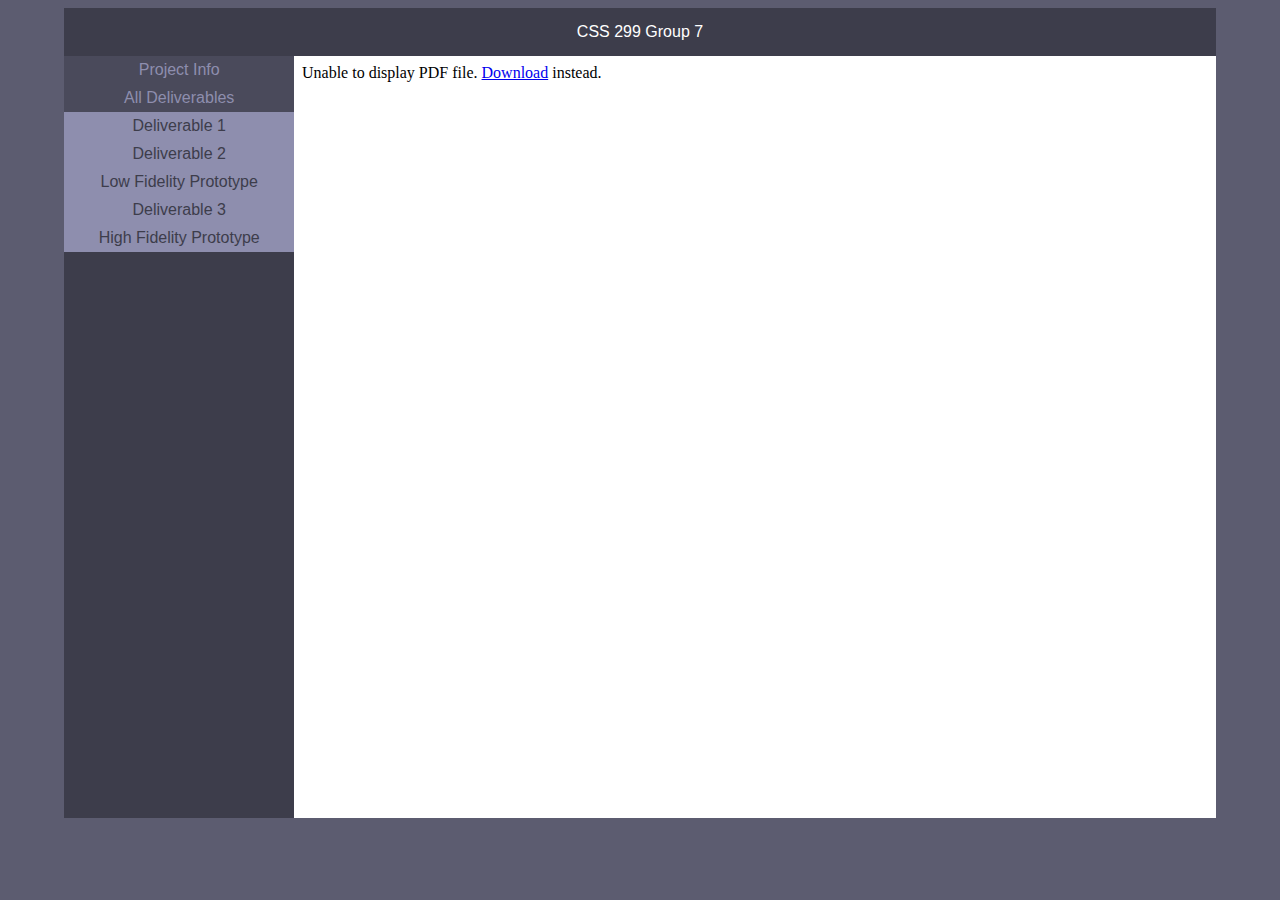
<file: index.html>
<!DOCTYPE html>
<html>
  <head>
    <title>CSS 299 Group 7</title>
    <meta charset="utf-8" />
    <link rel="stylesheet" href="style.css" />
  </head>
  <body>
    <div class="container">
      <div class="header">
        <div class="title">CSS 299 Group 7</div>
      </div>
      <div class="majority"> <!--Don't mess with this! This is the nav bar+iframe-->
        <div class="nav"> <!--Navigation Bar-->
            <!--When a file is uploaded, copy button 1 (including the <a></a>) and change the href from "#" to your file! please upload files as TXT, MD, OR HTML.-->
            <div class="button disabled">Project Info</div>
            <div class="button disabled">All Deliverables</div>
          <a href="/framePages/deliverable1.html" target="mainhub">
            <div class="button">Deliverable 1</div>
          </a>
          <a href="/framePages/deliverable2.html" target="mainhub">
          <div class="button">Deliverable 2</div>
        </a>
        <a href="https://balsamiq.cloud/st66hwz/ptflwmb/rD6FF?f=N4IgUiBcAMA0IDkpxAYWfAMhkAhHAsjgFo4DSUA2gLoC%2BQA%3D" target="_blank"><div class="button">Low Fidelity Prototype</div></a>
        <a href="/framePages/deliverable3/UserTestingGuideCS299ProjectDeliverable3.html" target="mainhub"><div class="button">Deliverable 3</div></a>
        <a href="https://alice-in-woolieland.github.io/HCI-HighFedelityPrototype/" target="_blank"><div class="button">High Fidelity Prototype</div></a>
        </div>
        <iframe name="mainhub" class="iframe" src="/framePages/deliverable2.html"> </iframe>
      </div>
    </div>
  </body>
</html>
</file>
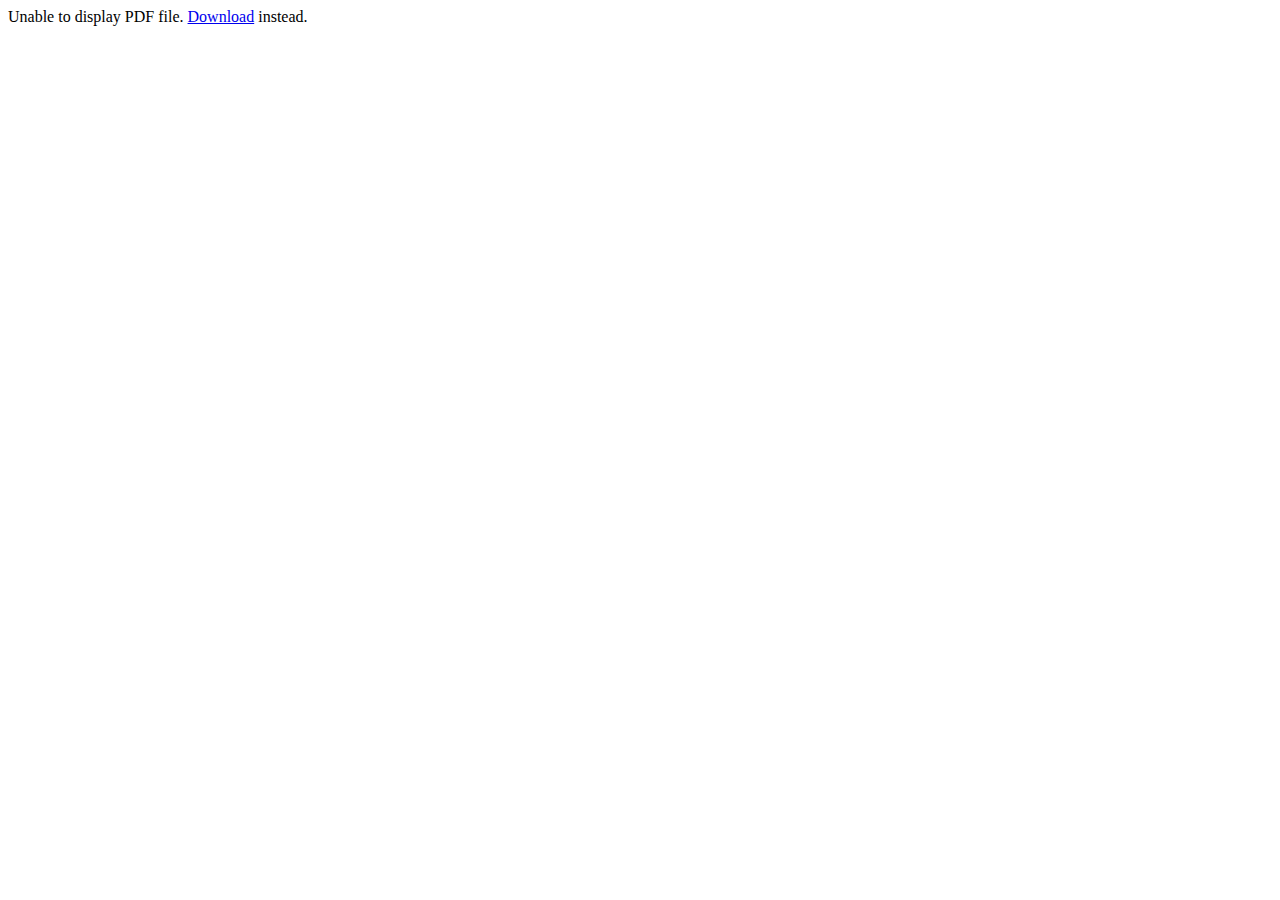
<file: framePages/deliverable2.html>
<!DOCTYPE html>
<!--Plug and play PDF imbed. Follow the instructions written in the comments below.-->
<html>
  <head>
    <!--Do not change-->
    <script>
      function pdfheight() {
        let element = document.getElementById("pdf");
        element.height = document.documentElement.clientHeight * 0.95;
      }
      window.onload = pdfheight;
    </script>
    <!--Do not change-->
    <style>
      body {
        overflow: hidden;
      }
    </style>
  </head>
  <body>
    <!--Update the data="" with link to PDF, and update href="" with same link. Do not touch anything else.-->
    <object
      id="pdf"
      data="/Deliverables/Deliverable 2 Write Up.pdf"
      type="application/pdf"
      width="100%"
      height="600px"
    >
      <div>
        Unable to display PDF file.
        <a href="/Deliverables/Deliverable 2 Write Up.pdf">Download</a> instead.
      </div>
    </object>
  </body>
</html>
</file>
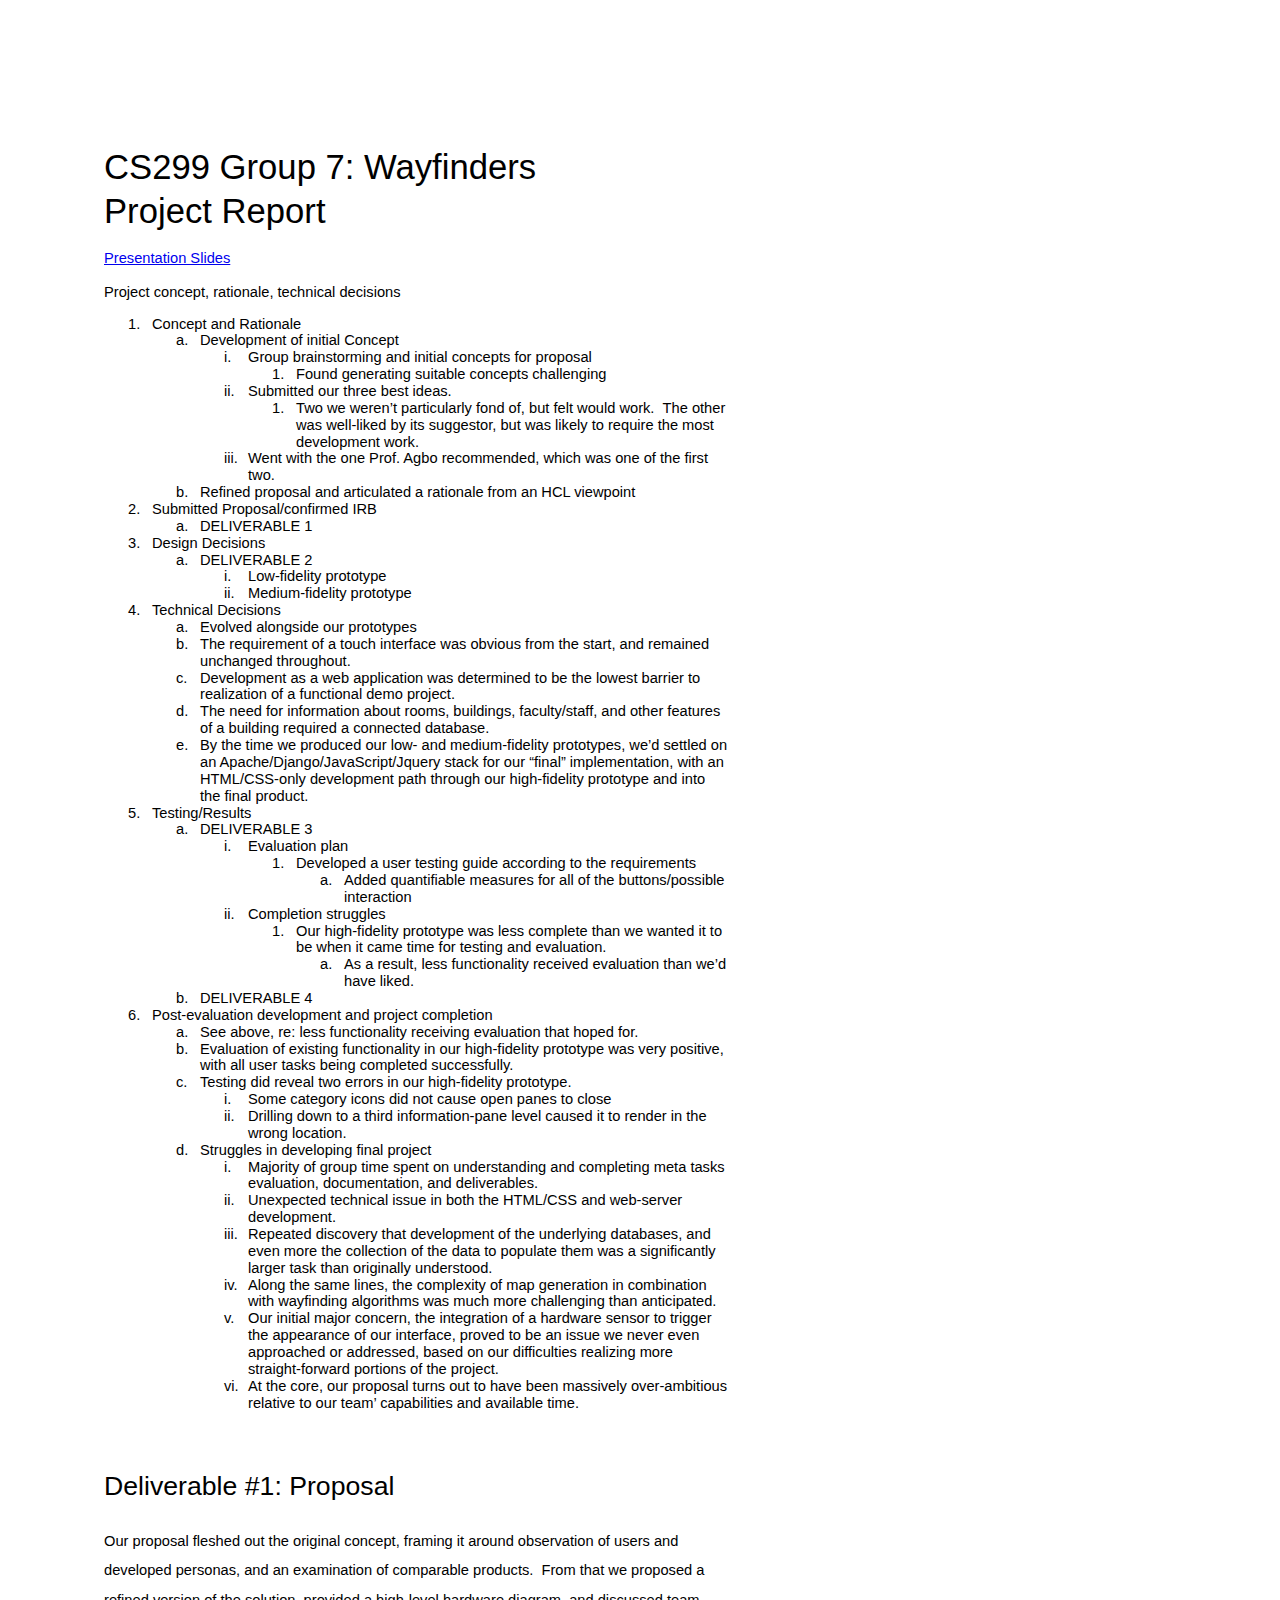
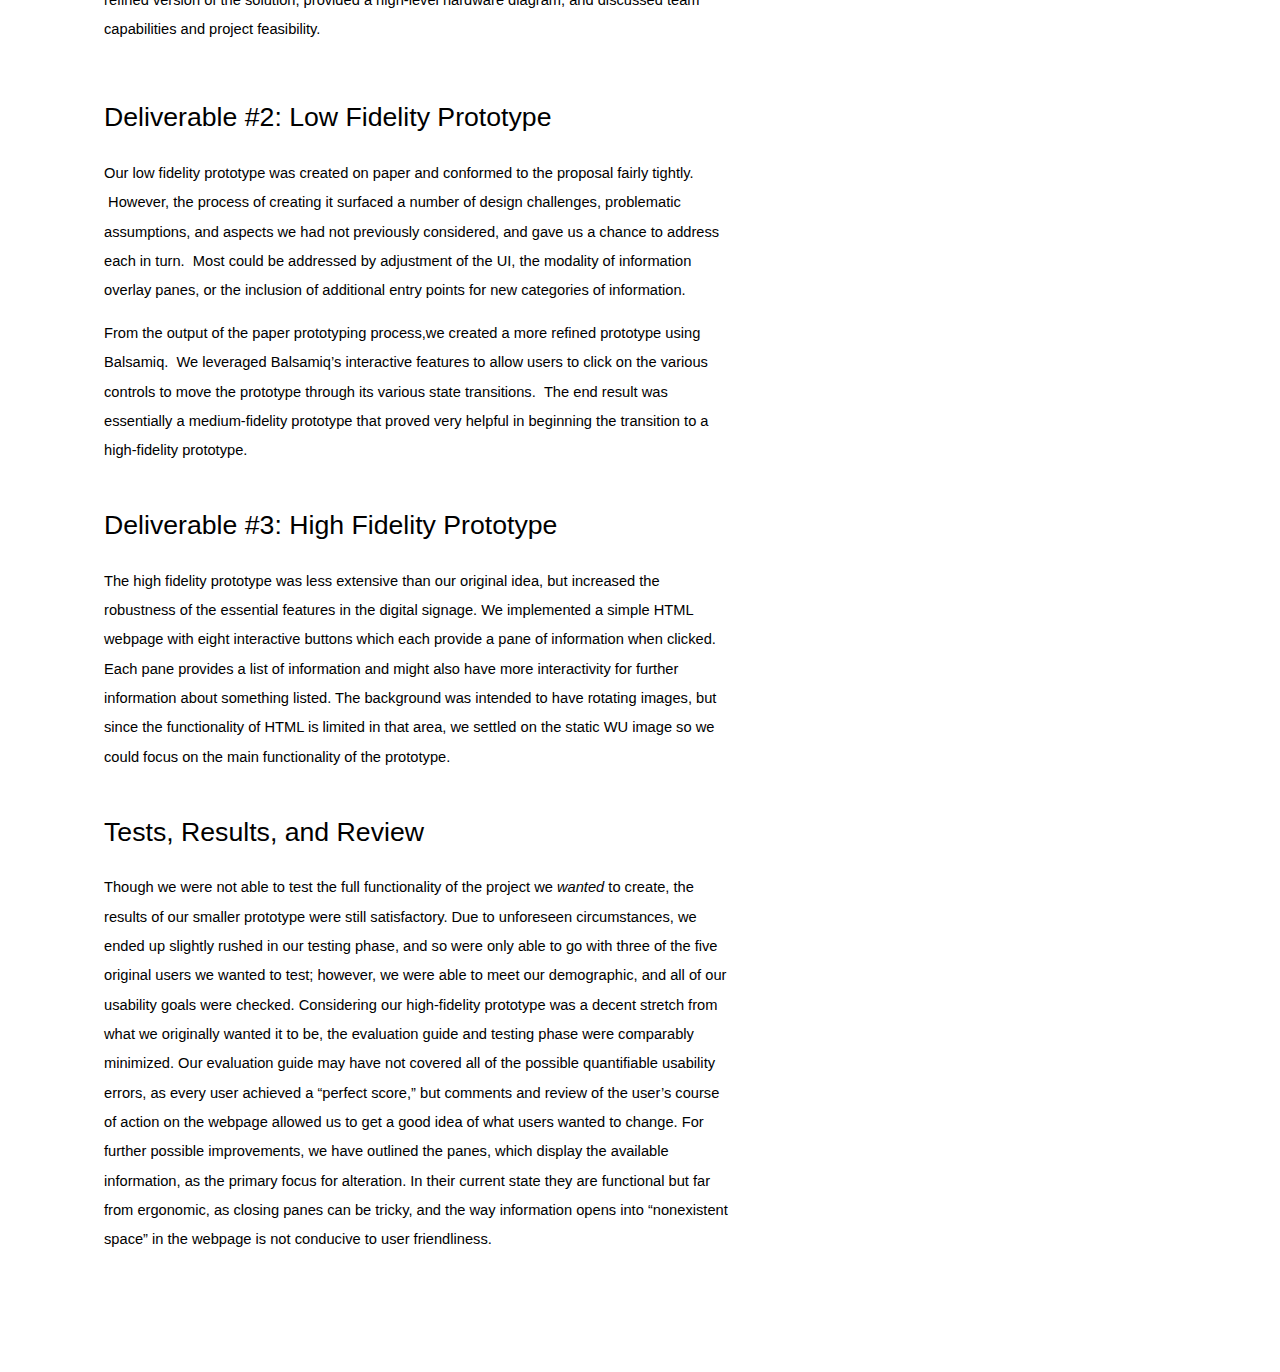
<file: framePages/Deliverable5FinalReport.html>
<html><head><meta content="text/html; charset=UTF-8" http-equiv="content-type"><style type="text/css">.lst-kix_380i9fupk7os-4>li:before{content:"" counter(lst-ctn-kix_380i9fupk7os-4,lower-latin) ". "}.lst-kix_380i9fupk7os-5>li:before{content:"" counter(lst-ctn-kix_380i9fupk7os-5,lower-roman) ". "}ol.lst-kix_380i9fupk7os-6.start{counter-reset:lst-ctn-kix_380i9fupk7os-6 0}.lst-kix_380i9fupk7os-1>li:before{content:"" counter(lst-ctn-kix_380i9fupk7os-1,lower-latin) ". "}ol.lst-kix_380i9fupk7os-0{list-style-type:none}ol.lst-kix_380i9fupk7os-1.start{counter-reset:lst-ctn-kix_380i9fupk7os-1 0}.lst-kix_380i9fupk7os-2>li{counter-increment:lst-ctn-kix_380i9fupk7os-2}.lst-kix_380i9fupk7os-2>li:before{content:"" counter(lst-ctn-kix_380i9fupk7os-2,lower-roman) ". "}.lst-kix_380i9fupk7os-4>li{counter-increment:lst-ctn-kix_380i9fupk7os-4}.lst-kix_380i9fupk7os-7>li{counter-increment:lst-ctn-kix_380i9fupk7os-7}.lst-kix_380i9fupk7os-3>li:before{content:"" counter(lst-ctn-kix_380i9fupk7os-3,decimal) ". "}ol.lst-kix_380i9fupk7os-8{list-style-type:none}ol.lst-kix_380i9fupk7os-7{list-style-type:none}ol.lst-kix_380i9fupk7os-6{list-style-type:none}ol.lst-kix_380i9fupk7os-5{list-style-type:none}ol.lst-kix_380i9fupk7os-8.start{counter-reset:lst-ctn-kix_380i9fupk7os-8 0}ol.lst-kix_380i9fupk7os-4{list-style-type:none}ol.lst-kix_380i9fupk7os-3{list-style-type:none}.lst-kix_380i9fupk7os-1>li{counter-increment:lst-ctn-kix_380i9fupk7os-1}ol.lst-kix_380i9fupk7os-2{list-style-type:none}.lst-kix_380i9fupk7os-5>li{counter-increment:lst-ctn-kix_380i9fupk7os-5}ol.lst-kix_380i9fupk7os-1{list-style-type:none}.lst-kix_380i9fupk7os-7>li:before{content:"" counter(lst-ctn-kix_380i9fupk7os-7,lower-latin) ". "}.lst-kix_380i9fupk7os-8>li:before{content:"" counter(lst-ctn-kix_380i9fupk7os-8,lower-roman) ". "}.lst-kix_380i9fupk7os-6>li:before{content:"" counter(lst-ctn-kix_380i9fupk7os-6,decimal) ". "}.lst-kix_380i9fupk7os-8>li{counter-increment:lst-ctn-kix_380i9fupk7os-8}ol.lst-kix_380i9fupk7os-3.start{counter-reset:lst-ctn-kix_380i9fupk7os-3 0}.lst-kix_380i9fupk7os-6>li{counter-increment:lst-ctn-kix_380i9fupk7os-6}ol.lst-kix_380i9fupk7os-0.start{counter-reset:lst-ctn-kix_380i9fupk7os-0 0}ol.lst-kix_380i9fupk7os-5.start{counter-reset:lst-ctn-kix_380i9fupk7os-5 0}li.li-bullet-0:before{margin-left:-18pt;white-space:nowrap;display:inline-block;min-width:18pt}ol.lst-kix_380i9fupk7os-2.start{counter-reset:lst-ctn-kix_380i9fupk7os-2 0}.lst-kix_380i9fupk7os-0>li:before{content:"" counter(lst-ctn-kix_380i9fupk7os-0,decimal) ". "}ol.lst-kix_380i9fupk7os-4.start{counter-reset:lst-ctn-kix_380i9fupk7os-4 0}ol.lst-kix_380i9fupk7os-7.start{counter-reset:lst-ctn-kix_380i9fupk7os-7 0}.lst-kix_380i9fupk7os-0>li{counter-increment:lst-ctn-kix_380i9fupk7os-0}.lst-kix_380i9fupk7os-3>li{counter-increment:lst-ctn-kix_380i9fupk7os-3}ol{margin:0;padding:0}table td,table th{padding:0}.c8{margin-left:108pt;padding-top:0pt;padding-left:0pt;padding-bottom:0pt;line-height:1.15;orphans:2;widows:2;text-align:left}.c4{margin-left:36pt;padding-top:0pt;padding-left:0pt;padding-bottom:0pt;line-height:1.15;orphans:2;widows:2;text-align:left}.c5{margin-left:144pt;padding-top:0pt;padding-left:0pt;padding-bottom:0pt;line-height:1.15;orphans:2;widows:2;text-align:left}.c14{margin-left:180pt;padding-top:0pt;padding-left:0pt;padding-bottom:0pt;line-height:1.15;orphans:2;widows:2;text-align:left}.c0{margin-left:72pt;padding-top:0pt;padding-left:0pt;padding-bottom:0pt;line-height:1.15;orphans:2;widows:2;text-align:left}.c7{padding-top:0pt;padding-bottom:3pt;line-height:1.15;page-break-after:avoid;orphans:2;widows:2;text-align:center}.c9{padding-top:20pt;padding-bottom:6pt;line-height:1.15;page-break-after:avoid;orphans:2;widows:2;text-align:left}.c12{color:#000000;font-weight:400;text-decoration:none;vertical-align:baseline;font-size:26pt;font-family:"Arial";font-style:normal}.c1{color:#000000;font-weight:400;text-decoration:none;vertical-align:baseline;font-size:11pt;font-family:"Arial";font-style:normal}.c3{color:#000000;font-weight:400;text-decoration:none;vertical-align:baseline;font-size:20pt;font-family:"Arial";font-style:normal}.c6{padding-top:0pt;padding-bottom:0pt;line-height:1.15;orphans:2;widows:2;text-align:left;height:11pt}.c15{padding-top:0pt;padding-bottom:0pt;line-height:2.0;orphans:2;widows:2;text-align:left}.c16{padding-top:0pt;padding-bottom:0pt;line-height:1.15;orphans:2;widows:2;text-align:left}.c13{padding-top:0pt;padding-bottom:10pt;line-height:2.0;orphans:2;widows:2;text-align:left}.c11{background-color:#ffffff;max-width:468pt;padding:72pt 72pt 72pt 72pt}.c2{padding:0;margin:0}.c10{font-style:italic}.title{padding-top:0pt;color:#000000;font-size:26pt;padding-bottom:3pt;font-family:"Arial";line-height:1.15;page-break-after:avoid;orphans:2;widows:2;text-align:left}.subtitle{padding-top:0pt;color:#666666;font-size:15pt;padding-bottom:16pt;font-family:"Arial";line-height:1.15;page-break-after:avoid;orphans:2;widows:2;text-align:left}li{color:#000000;font-size:11pt;font-family:"Arial"}p{margin:0;color:#000000;font-size:11pt;font-family:"Arial"}h1{padding-top:20pt;color:#000000;font-size:20pt;padding-bottom:6pt;font-family:"Arial";line-height:1.15;page-break-after:avoid;orphans:2;widows:2;text-align:left}h2{padding-top:18pt;color:#000000;font-size:16pt;padding-bottom:6pt;font-family:"Arial";line-height:1.15;page-break-after:avoid;orphans:2;widows:2;text-align:left}h3{padding-top:16pt;color:#434343;font-size:14pt;padding-bottom:4pt;font-family:"Arial";line-height:1.15;page-break-after:avoid;orphans:2;widows:2;text-align:left}h4{padding-top:14pt;color:#666666;font-size:12pt;padding-bottom:4pt;font-family:"Arial";line-height:1.15;page-break-after:avoid;orphans:2;widows:2;text-align:left}h5{padding-top:12pt;color:#666666;font-size:11pt;padding-bottom:4pt;font-family:"Arial";line-height:1.15;page-break-after:avoid;orphans:2;widows:2;text-align:left}h6{padding-top:12pt;color:#666666;font-size:11pt;padding-bottom:4pt;font-family:"Arial";line-height:1.15;page-break-after:avoid;font-style:italic;orphans:2;widows:2;text-align:left}</style></head><body class="c11 doc-content"><div><p class="c6"><span class="c1"></span></p></div><p class="c6"><span class="c1"></span></p><p class="c6"><span class="c1"></span></p><p class="c7 title" id="h.m0mx89h2dqr1"><span class="c12">CS299 Group 7: Wayfinders</span></p><p class="c7 title" id="h.qu6qgukuy3yq"><span class="c12">Project Report</span></p><p class="c6"><span class="c1"></span></p><p class="c16"><span class="c1"><a href="https://docs.google.com/presentation/d/10ZQ-cbIPKRcEbEHxtH1bF40Qt8NgAI1mMBRgEkyVqOY/edit?usp=sharing">Presentation Slides</a></span></p><p class="c16"><span class="c1">&nbsp;</span></p><p class="c16"><span class="c1">Project concept, rationale, technical decisions</span></p><p class="c6"><span class="c1"></span></p><ol class="c2 lst-kix_380i9fupk7os-0 start" start="1"><li class="c4 li-bullet-0"><span class="c1">Concept and Rationale</span></li></ol><ol class="c2 lst-kix_380i9fupk7os-1 start" start="1"><li class="c0 li-bullet-0"><span class="c1">Development of initial Concept</span></li></ol><ol class="c2 lst-kix_380i9fupk7os-2 start" start="1"><li class="c8 li-bullet-0"><span class="c1">Group brainstorming and initial concepts for proposal</span></li></ol><ol class="c2 lst-kix_380i9fupk7os-3 start" start="1"><li class="c5 li-bullet-0"><span class="c1">Found generating suitable concepts challenging</span></li></ol><ol class="c2 lst-kix_380i9fupk7os-2" start="2"><li class="c8 li-bullet-0"><span class="c1">Submitted our three best ideas.</span></li></ol><ol class="c2 lst-kix_380i9fupk7os-3 start" start="1"><li class="c5 li-bullet-0"><span class="c1">Two we weren&rsquo;t particularly fond of, but felt would work. &nbsp;The other was well-liked by its suggestor, but was likely to require the most development work.</span></li></ol><ol class="c2 lst-kix_380i9fupk7os-2" start="3"><li class="c8 li-bullet-0"><span class="c1">Went with the one Prof. Agbo recommended, which was one of the first two.</span></li></ol><ol class="c2 lst-kix_380i9fupk7os-1" start="2"><li class="c0 li-bullet-0"><span class="c1">Refined proposal and articulated a rationale from an HCL viewpoint</span></li></ol><ol class="c2 lst-kix_380i9fupk7os-0" start="2"><li class="c4 li-bullet-0"><span class="c1">Submitted Proposal/confirmed IRB</span></li></ol><ol class="c2 lst-kix_380i9fupk7os-1 start" start="1"><li class="c0 li-bullet-0"><span class="c1">DELIVERABLE 1</span></li></ol><ol class="c2 lst-kix_380i9fupk7os-0" start="3"><li class="c4 li-bullet-0"><span class="c1">Design Decisions</span></li></ol><ol class="c2 lst-kix_380i9fupk7os-1 start" start="1"><li class="c0 li-bullet-0"><span class="c1">DELIVERABLE 2</span></li></ol><ol class="c2 lst-kix_380i9fupk7os-2 start" start="1"><li class="c8 li-bullet-0"><span class="c1">Low-fidelity prototype</span></li><li class="c8 li-bullet-0"><span class="c1">Medium-fidelity prototype</span></li></ol><ol class="c2 lst-kix_380i9fupk7os-0" start="4"><li class="c4 li-bullet-0"><span class="c1">Technical Decisions</span></li></ol><ol class="c2 lst-kix_380i9fupk7os-1 start" start="1"><li class="c0 li-bullet-0"><span class="c1">Evolved alongside our prototypes</span></li><li class="c0 li-bullet-0"><span class="c1">The requirement of a touch interface was obvious from the start, and remained unchanged throughout.</span></li><li class="c0 li-bullet-0"><span class="c1">Development as a web application was determined to be the lowest barrier to realization of a functional demo project.</span></li><li class="c0 li-bullet-0"><span class="c1">The need for information about rooms, buildings, faculty/staff, and other features of a building required a connected database.</span></li><li class="c0 li-bullet-0"><span class="c1">By the time we produced our low- and medium-fidelity prototypes, we&rsquo;d settled on an Apache/Django/JavaScript/Jquery stack for our &ldquo;final&rdquo; implementation, with an HTML/CSS-only development path through our high-fidelity prototype and into the final product.</span></li></ol><ol class="c2 lst-kix_380i9fupk7os-0" start="5"><li class="c4 li-bullet-0"><span class="c1">Testing/Results</span></li></ol><ol class="c2 lst-kix_380i9fupk7os-1 start" start="1"><li class="c0 li-bullet-0"><span class="c1">DELIVERABLE 3</span></li></ol><ol class="c2 lst-kix_380i9fupk7os-2 start" start="1"><li class="c8 li-bullet-0"><span class="c1">Evaluation plan</span></li></ol><ol class="c2 lst-kix_380i9fupk7os-3 start" start="1"><li class="c5 li-bullet-0"><span class="c1">Developed a user testing guide according to the requirements</span></li></ol><ol class="c2 lst-kix_380i9fupk7os-4 start" start="1"><li class="c14 li-bullet-0"><span class="c1">Added quantifiable measures for all of the buttons/possible interaction</span></li></ol><ol class="c2 lst-kix_380i9fupk7os-2" start="2"><li class="c8 li-bullet-0"><span class="c1">Completion struggles</span></li></ol><ol class="c2 lst-kix_380i9fupk7os-3 start" start="1"><li class="c5 li-bullet-0"><span class="c1">Our high-fidelity prototype was less complete than we wanted it to be when it came time for testing and evaluation.</span></li></ol><ol class="c2 lst-kix_380i9fupk7os-4 start" start="1"><li class="c14 li-bullet-0"><span class="c1">As a result, less functionality received evaluation than we&rsquo;d have liked.</span></li></ol><ol class="c2 lst-kix_380i9fupk7os-1" start="2"><li class="c0 li-bullet-0"><span class="c1">DELIVERABLE 4</span></li></ol><ol class="c2 lst-kix_380i9fupk7os-0" start="6"><li class="c4 li-bullet-0"><span class="c1">Post-evaluation development and project completion </span></li></ol><ol class="c2 lst-kix_380i9fupk7os-1 start" start="1"><li class="c0 li-bullet-0"><span class="c1">See above, re: less functionality receiving evaluation that hoped for.</span></li><li class="c0 li-bullet-0"><span class="c1">Evaluation of existing functionality in our high-fidelity prototype was very positive, with all user tasks being completed successfully.</span></li><li class="c0 li-bullet-0"><span class="c1">Testing did reveal two errors in our high-fidelity prototype.</span></li></ol><ol class="c2 lst-kix_380i9fupk7os-2 start" start="1"><li class="c8 li-bullet-0"><span class="c1">Some category icons did not cause open panes to close</span></li><li class="c8 li-bullet-0"><span class="c1">Drilling down to a third information-pane level caused it to render in the wrong location.</span></li></ol><ol class="c2 lst-kix_380i9fupk7os-1" start="4"><li class="c0 li-bullet-0"><span class="c1">Struggles in developing final project</span></li></ol><ol class="c2 lst-kix_380i9fupk7os-2 start" start="1"><li class="c8 li-bullet-0"><span class="c1">Majority of group time spent on understanding and completing meta tasks evaluation, documentation, and deliverables. </span></li><li class="c8 li-bullet-0"><span class="c1">Unexpected technical issue in both the HTML/CSS and web-server development.</span></li><li class="c8 li-bullet-0"><span class="c1">Repeated discovery that development of the underlying databases, and even more the collection of the data to populate them was a significantly larger task than originally understood.</span></li><li class="c8 li-bullet-0"><span class="c1">Along the same lines, the complexity of map generation in combination with wayfinding algorithms was much more challenging than anticipated.</span></li><li class="c8 li-bullet-0"><span class="c1">Our initial major concern, the integration of a hardware sensor to trigger the appearance of our interface, proved to be an issue we never even approached or addressed, based on our difficulties realizing more straight-forward portions of the project.</span></li><li class="c8 li-bullet-0"><span class="c1">At the core, our proposal turns out to have been massively over-ambitious relative to our team&rsquo; capabilities and available time.</span></li></ol><p class="c6"><span class="c1"></span></p><h1 class="c9" id="h.q85wy1iy10oa"><span class="c3">Deliverable #1: Proposal</span></h1><p class="c13"><span class="c1">Our proposal fleshed out the original concept, framing it around observation of users and developed personas, and an examination of comparable products. &nbsp;From that we proposed a refined version of the solution, provided a high-level hardware diagram, and discussed team capabilities and project feasibility.</span></p><h1 class="c9" id="h.4fh7r5lgwdgl"><span class="c3">Deliverable #2: Low Fidelity Prototype</span></h1><p class="c13"><span class="c1">Our low fidelity prototype was created on paper and conformed to the proposal fairly tightly. &nbsp;However, the process of creating it surfaced a number of design challenges, problematic assumptions, and aspects we had not previously considered, and gave us a chance to address each in turn. &nbsp;Most could be addressed by adjustment of the UI, the modality of information overlay panes, or the inclusion of additional entry points for new categories of information.</span></p><p class="c15"><span class="c1">From the output of the paper prototyping process,we created a more refined prototype using Balsamiq. &nbsp;We leveraged Balsamiq&rsquo;s interactive features to allow users to click on the various controls to move the prototype through its various state transitions. &nbsp;The end result was essentially a medium-fidelity prototype that proved very helpful in beginning the transition to a high-fidelity prototype.</span></p><h1 class="c9" id="h.h6emh69ngx67"><span class="c3">Deliverable #3: High Fidelity Prototype</span></h1><p class="c15"><span class="c1">The high fidelity prototype was less extensive than our original idea, but increased the robustness of the essential features in the digital signage. We implemented a simple HTML webpage with eight interactive buttons which each provide a pane of information when clicked. Each pane provides a list of information and might also have more interactivity for further information about something listed. The background was intended to have rotating images, but since the functionality of HTML is limited in that area, we settled on the static WU image so we could focus on the main functionality of the prototype. </span></p><h1 class="c9" id="h.jj0xnrb69u1t"><span class="c3">Tests, Results, and Review</span></h1><p class="c13"><span>Though we were not able to test the full functionality of the project we </span><span class="c10">wanted</span><span class="c1">&nbsp;to create, the results of our smaller prototype were still satisfactory. Due to unforeseen circumstances, we ended up slightly rushed in our testing phase, and so were only able to go with three of the five original users we wanted to test; however, we were able to meet our demographic, and all of our usability goals were checked. Considering our high-fidelity prototype was a decent stretch from what we originally wanted it to be, the evaluation guide and testing phase were comparably minimized. Our evaluation guide may have not covered all of the possible quantifiable usability errors, as every user achieved a &ldquo;perfect score,&rdquo; but comments and review of the user&rsquo;s course of action on the webpage allowed us to get a good idea of what users wanted to change. For further possible improvements, we have outlined the panes, which display the available information, as the primary focus for alteration. In their current state they are functional but far from ergonomic, as closing panes can be tricky, and the way information opens into &ldquo;nonexistent space&rdquo; in the webpage is not conducive to user friendliness. </span></p></body></html>
</file>
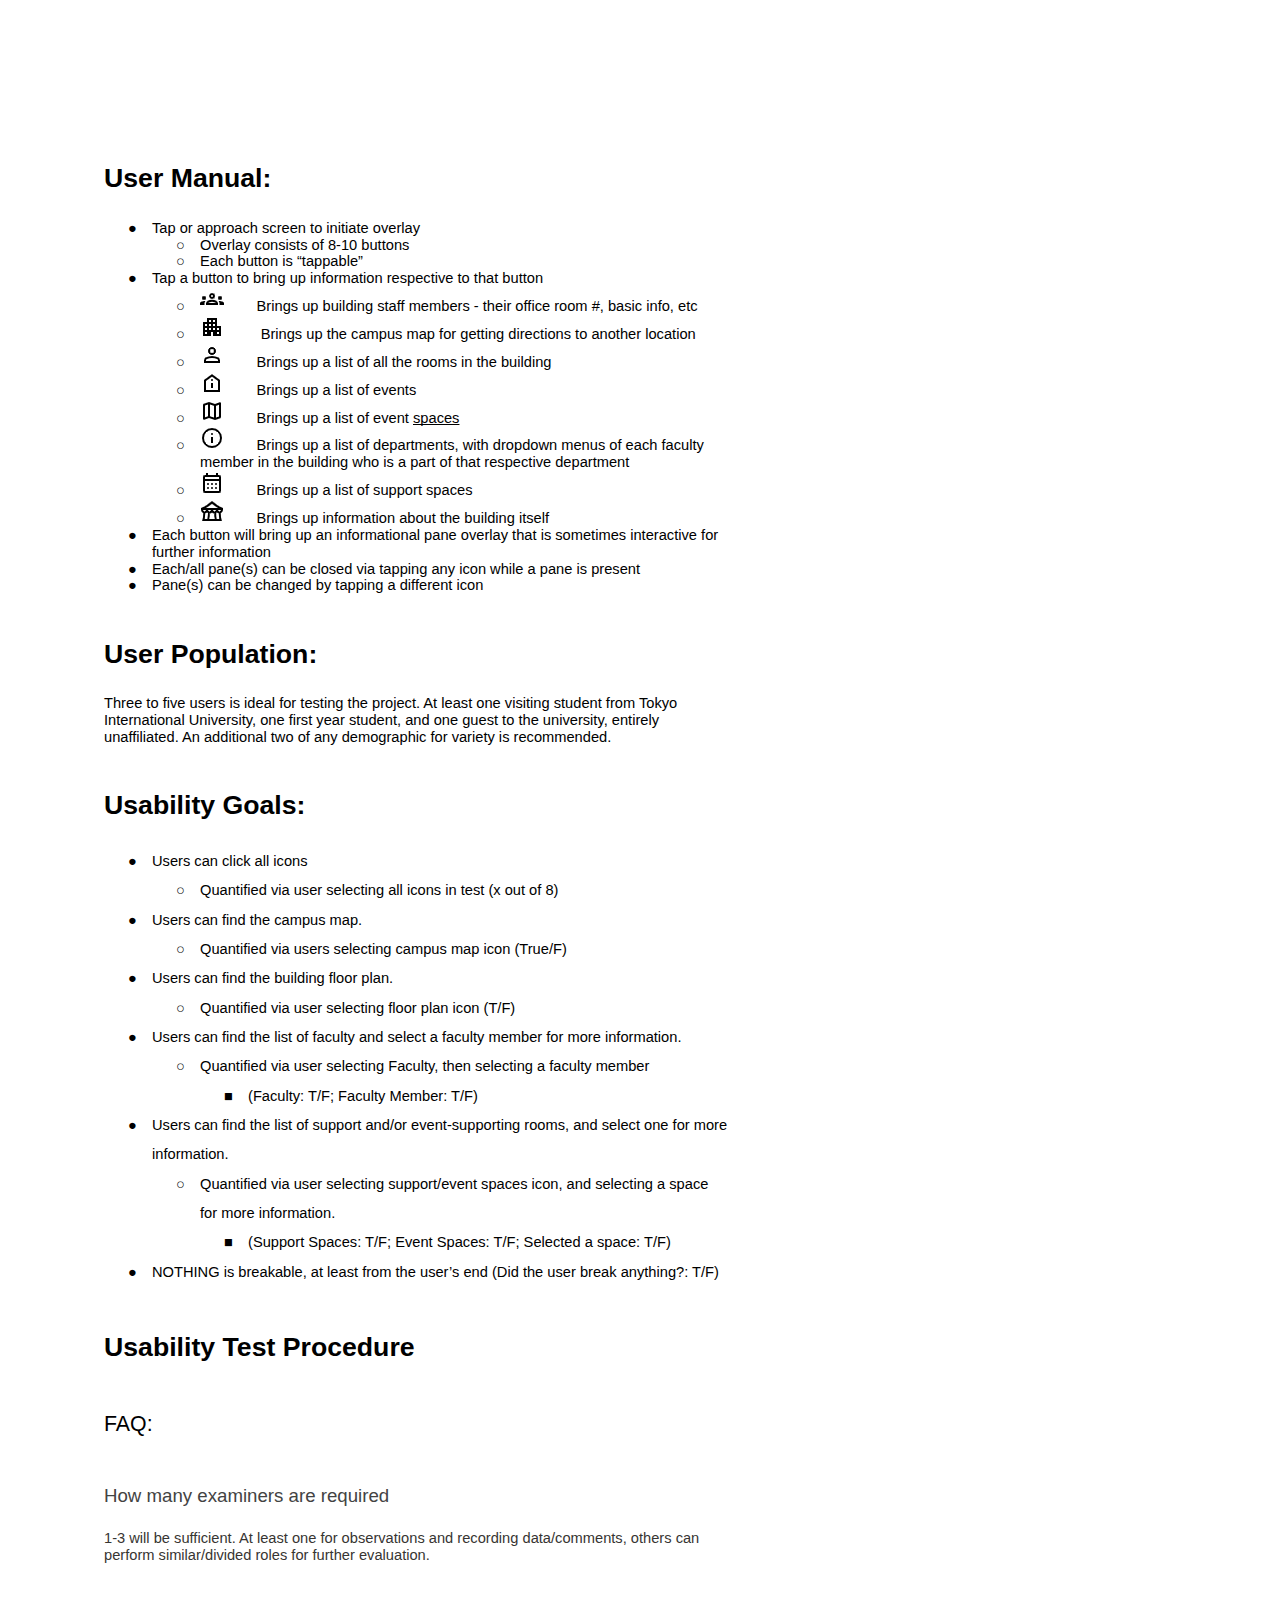
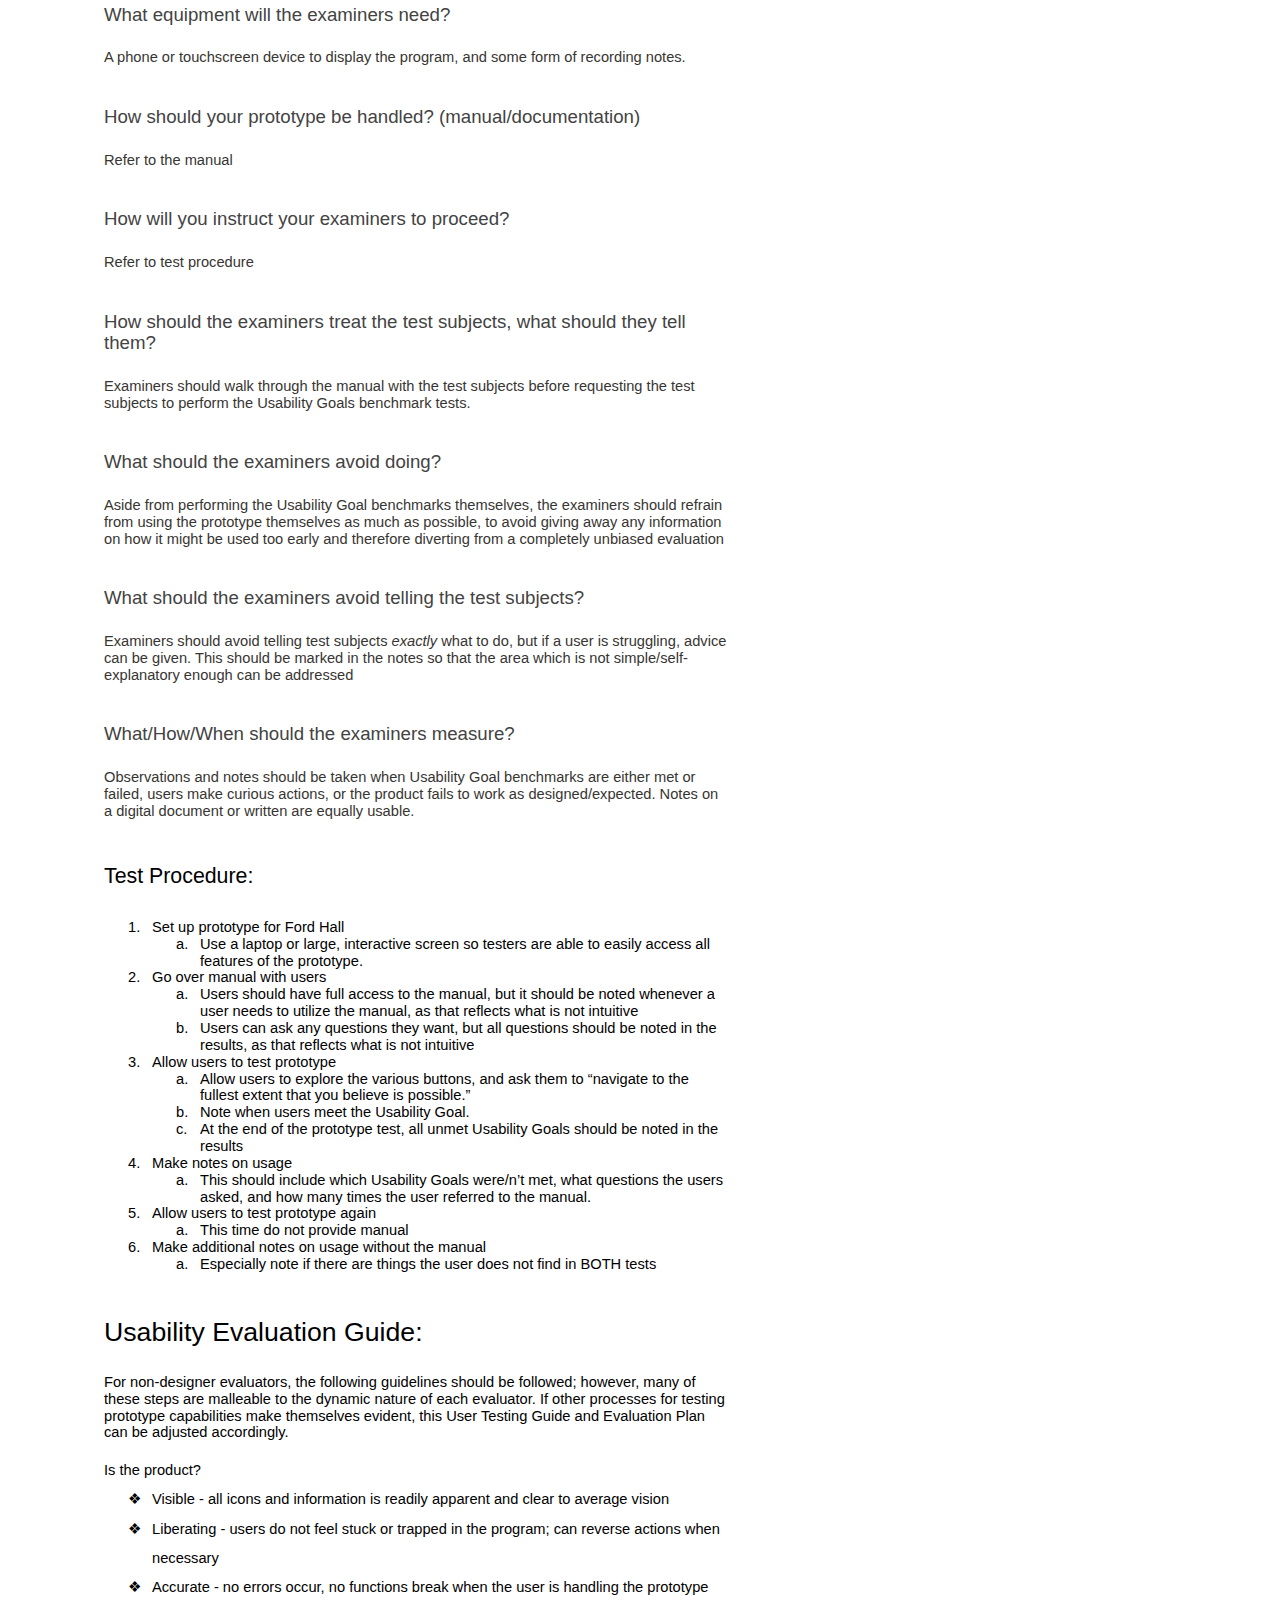
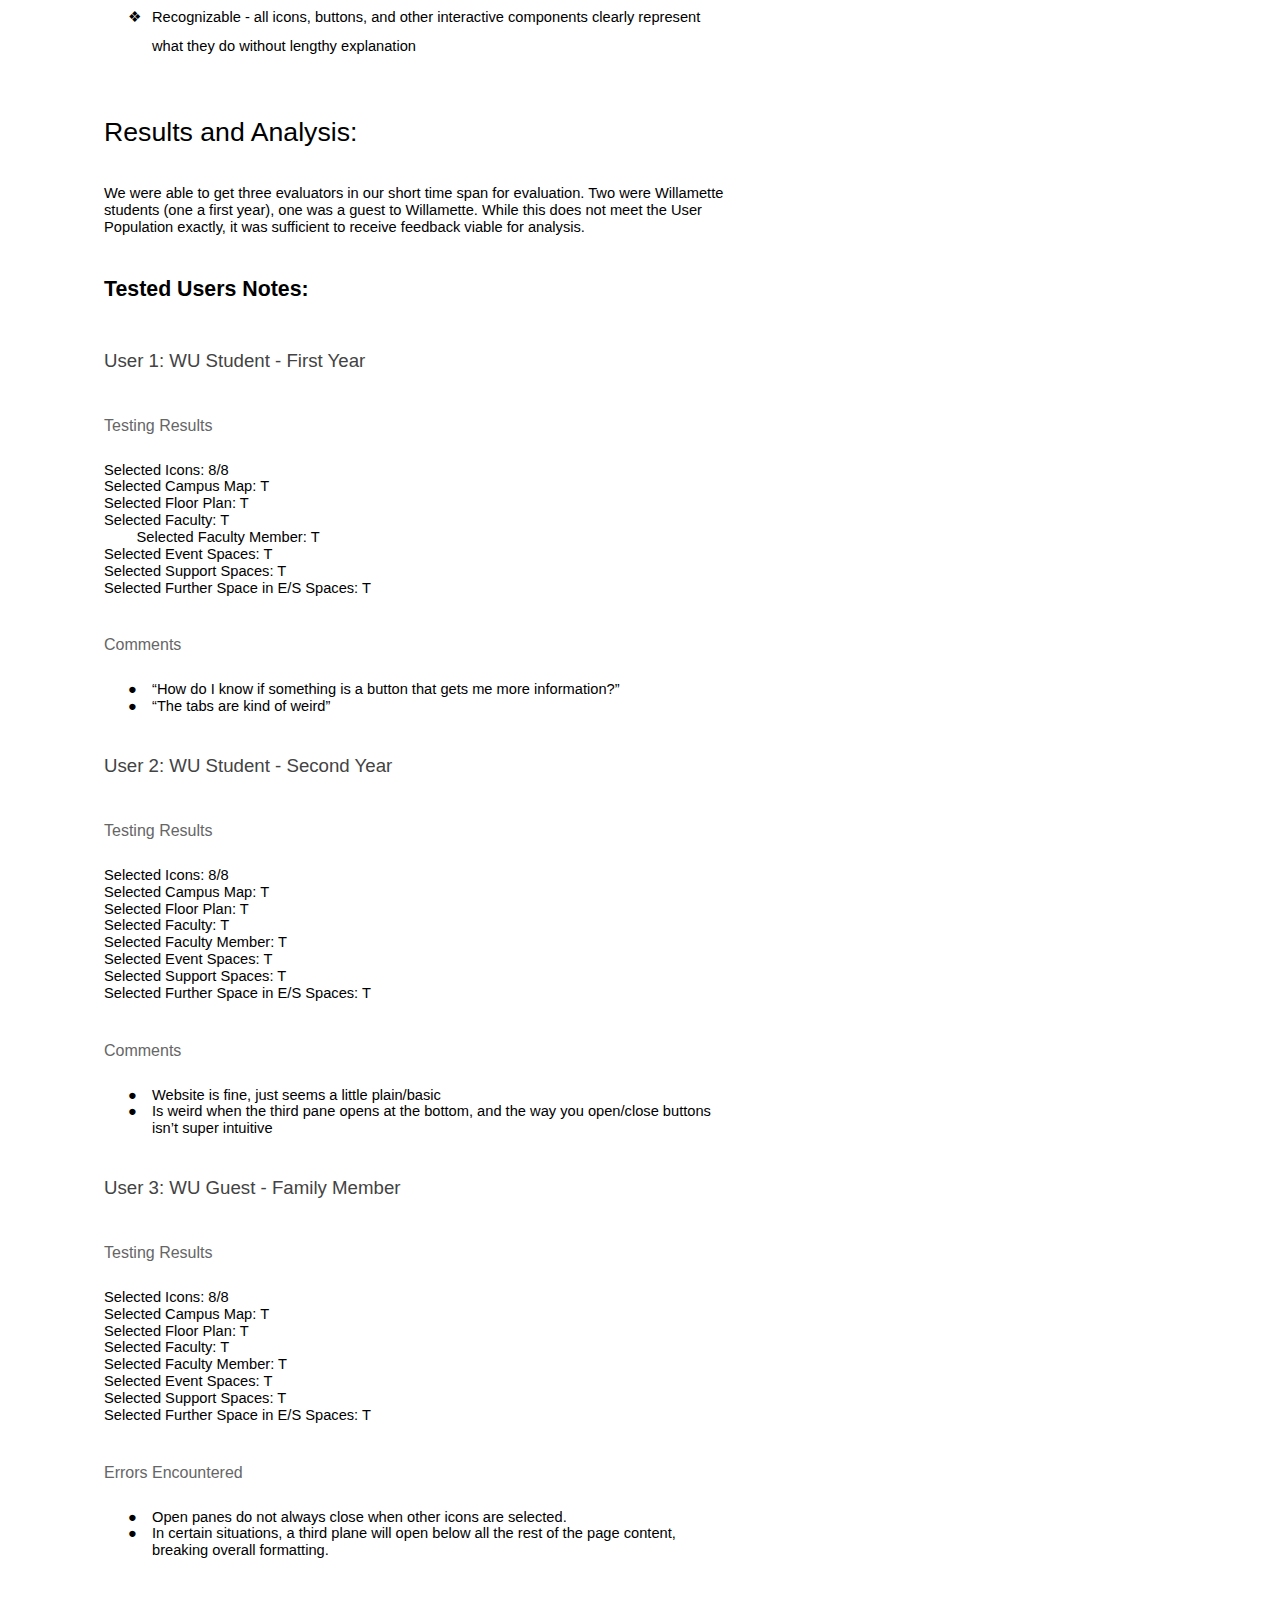
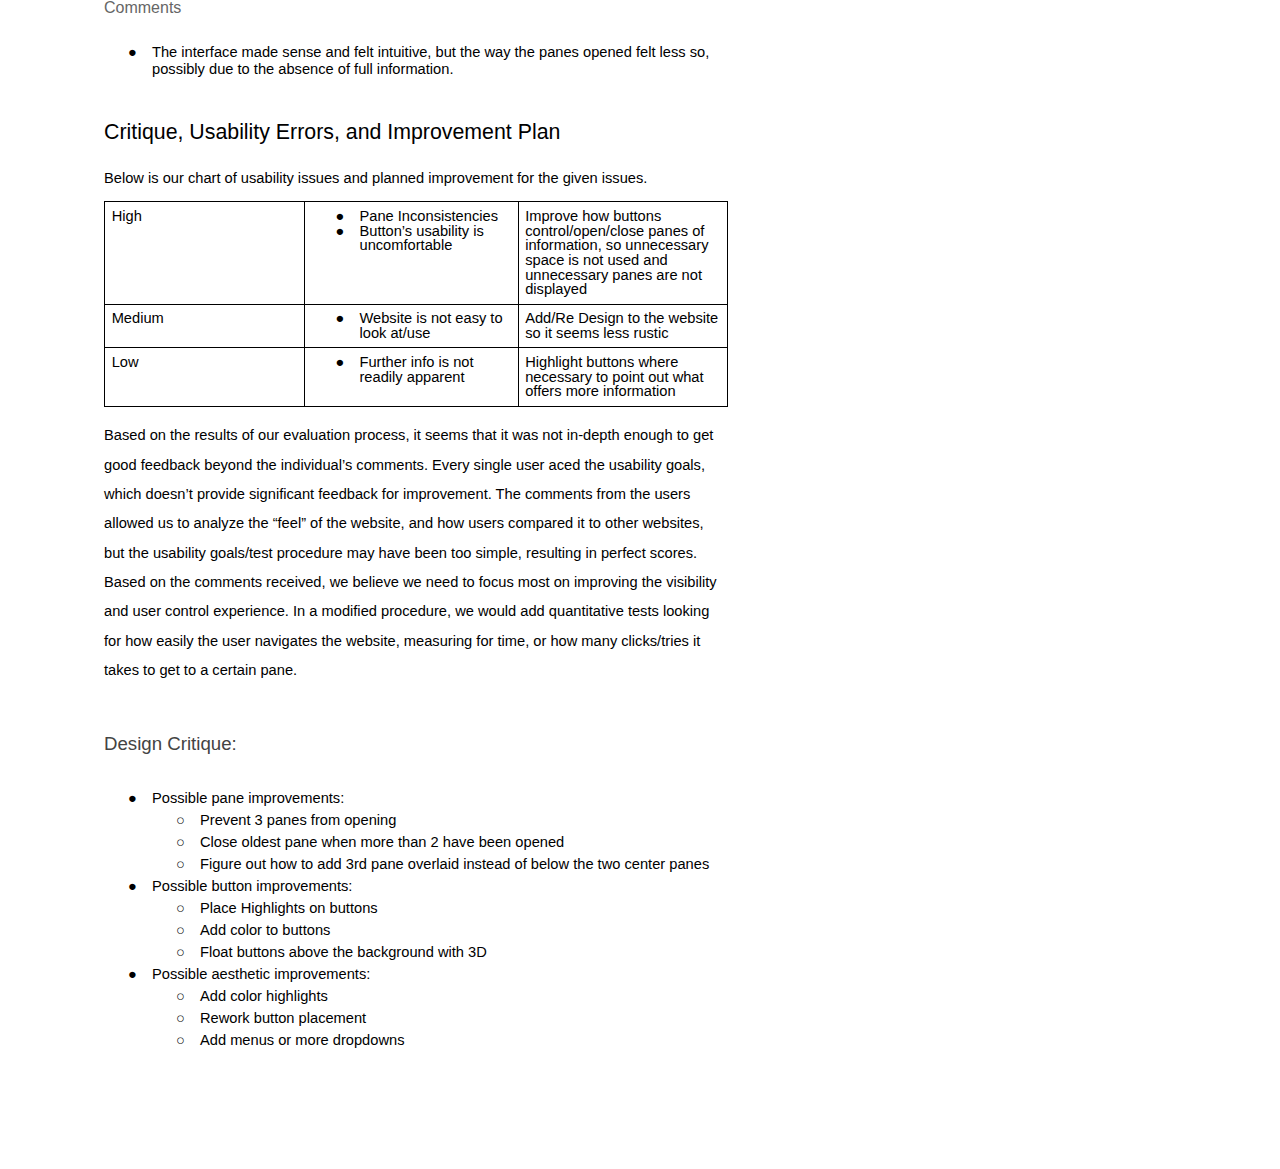
<file: framePages/deliverable3/deliverable3.html>
<html><head><meta content="text/html; charset=UTF-8" http-equiv="content-type"><style type="text/css">ul.lst-kix_jd1t705g76he-3{list-style-type:none}ul.lst-kix_5gc77x69pdm3-5{list-style-type:none}ul.lst-kix_jd1t705g76he-4{list-style-type:none}ul.lst-kix_5gc77x69pdm3-6{list-style-type:none}ul.lst-kix_jd1t705g76he-1{list-style-type:none}ul.lst-kix_5gc77x69pdm3-7{list-style-type:none}ul.lst-kix_dpos9sxjcrfw-0{list-style-type:none}ul.lst-kix_jd1t705g76he-2{list-style-type:none}ul.lst-kix_5gc77x69pdm3-8{list-style-type:none}ul.lst-kix_dpos9sxjcrfw-1{list-style-type:none}ul.lst-kix_dpos9sxjcrfw-2{list-style-type:none}ul.lst-kix_jd1t705g76he-0{list-style-type:none}ul.lst-kix_dpos9sxjcrfw-3{list-style-type:none}ul.lst-kix_dpos9sxjcrfw-4{list-style-type:none}.lst-kix_zdlvwa3p83hv-6>li:before{content:"\0025cf   "}.lst-kix_zdlvwa3p83hv-8>li:before{content:"\0025a0   "}ul.lst-kix_5gc77x69pdm3-0{list-style-type:none}ul.lst-kix_jd1t705g76he-7{list-style-type:none}ul.lst-kix_5gc77x69pdm3-1{list-style-type:none}ul.lst-kix_jd1t705g76he-8{list-style-type:none}ul.lst-kix_5gc77x69pdm3-2{list-style-type:none}ul.lst-kix_jd1t705g76he-5{list-style-type:none}ul.lst-kix_5gc77x69pdm3-3{list-style-type:none}.lst-kix_zdlvwa3p83hv-7>li:before{content:"\0025cb   "}ul.lst-kix_jd1t705g76he-6{list-style-type:none}ul.lst-kix_5gc77x69pdm3-4{list-style-type:none}.lst-kix_zdlvwa3p83hv-2>li:before{content:"\0025a0   "}.lst-kix_zdlvwa3p83hv-4>li:before{content:"\0025cb   "}.lst-kix_zdlvwa3p83hv-1>li:before{content:"\0025cb   "}.lst-kix_zdlvwa3p83hv-5>li:before{content:"\0025a0   "}.lst-kix_zdlvwa3p83hv-3>li:before{content:"\0025cf   "}.lst-kix_kfb6n3e86mtg-0>li:before{content:"\0025cf   "}.lst-kix_kfb6n3e86mtg-1>li:before{content:"\0025cb   "}.lst-kix_kfb6n3e86mtg-2>li:before{content:"\0025a0   "}.lst-kix_kfb6n3e86mtg-4>li:before{content:"\0025cb   "}.lst-kix_kfb6n3e86mtg-5>li:before{content:"\0025a0   "}.lst-kix_kfb6n3e86mtg-3>li:before{content:"\0025cf   "}.lst-kix_kfb6n3e86mtg-7>li:before{content:"\0025cb   "}ul.lst-kix_dpos9sxjcrfw-5{list-style-type:none}ul.lst-kix_dpos9sxjcrfw-6{list-style-type:none}ul.lst-kix_dpos9sxjcrfw-7{list-style-type:none}ul.lst-kix_dpos9sxjcrfw-8{list-style-type:none}.lst-kix_kfb6n3e86mtg-6>li:before{content:"\0025cf   "}.lst-kix_shhi2yuw0nto-2>li{counter-increment:lst-ctn-kix_shhi2yuw0nto-2}.lst-kix_zdlvwa3p83hv-0>li:before{content:"\0025cf   "}ol.lst-kix_shhi2yuw0nto-3.start{counter-reset:lst-ctn-kix_shhi2yuw0nto-3 0}.lst-kix_xrqq4zhyqhrb-2>li:before{content:"\0025a0   "}.lst-kix_441u8ra6yky1-3>li:before{content:"\0025cf   "}.lst-kix_sfwc7cs3l137-8>li:before{content:"\0025a0   "}.lst-kix_441u8ra6yky1-5>li:before{content:"\0025a0   "}.lst-kix_xrqq4zhyqhrb-0>li:before{content:"\0025cf   "}.lst-kix_xrqq4zhyqhrb-8>li:before{content:"\0025a0   "}ul.lst-kix_441u8ra6yky1-7{list-style-type:none}ul.lst-kix_441u8ra6yky1-6{list-style-type:none}ul.lst-kix_441u8ra6yky1-5{list-style-type:none}ul.lst-kix_441u8ra6yky1-4{list-style-type:none}ul.lst-kix_441u8ra6yky1-8{list-style-type:none}.lst-kix_xrqq4zhyqhrb-6>li:before{content:"\0025cf   "}.lst-kix_441u8ra6yky1-1>li:before{content:"\0025cb   "}.lst-kix_xrqq4zhyqhrb-4>li:before{content:"\0025cb   "}.lst-kix_5kvcmer5dht7-1>li:before{content:"\0025cf   "}.lst-kix_5kvcmer5dht7-5>li:before{content:"\0025cf   "}.lst-kix_sfwc7cs3l137-0>li:before{content:"\0025cf   "}ul.lst-kix_441u8ra6yky1-3{list-style-type:none}ul.lst-kix_441u8ra6yky1-2{list-style-type:none}ul.lst-kix_441u8ra6yky1-1{list-style-type:none}ul.lst-kix_441u8ra6yky1-0{list-style-type:none}.lst-kix_5kvcmer5dht7-3>li:before{content:"\0025cf   "}.lst-kix_sfwc7cs3l137-4>li:before{content:"\0025cb   "}ol.lst-kix_shhi2yuw0nto-8.start{counter-reset:lst-ctn-kix_shhi2yuw0nto-8 0}.lst-kix_sfwc7cs3l137-2>li:before{content:"\0025a0   "}.lst-kix_sfwc7cs3l137-6>li:before{content:"\0025cf   "}ul.lst-kix_tapk0zyfry9p-8{list-style-type:none}.lst-kix_kfb6n3e86mtg-8>li:before{content:"\0025a0   "}ol.lst-kix_shhi2yuw0nto-5.start{counter-reset:lst-ctn-kix_shhi2yuw0nto-5 0}ul.lst-kix_tapk0zyfry9p-5{list-style-type:none}ul.lst-kix_tapk0zyfry9p-4{list-style-type:none}ul.lst-kix_tapk0zyfry9p-7{list-style-type:none}ul.lst-kix_tapk0zyfry9p-6{list-style-type:none}ul.lst-kix_kfb6n3e86mtg-7{list-style-type:none}ul.lst-kix_kfb6n3e86mtg-6{list-style-type:none}ul.lst-kix_kfb6n3e86mtg-5{list-style-type:none}ul.lst-kix_kfb6n3e86mtg-4{list-style-type:none}ul.lst-kix_kfb6n3e86mtg-3{list-style-type:none}ul.lst-kix_kfb6n3e86mtg-2{list-style-type:none}ul.lst-kix_kfb6n3e86mtg-1{list-style-type:none}ul.lst-kix_kfb6n3e86mtg-0{list-style-type:none}.lst-kix_5kvcmer5dht7-7>li:before{content:"\0025cf   "}ul.lst-kix_kfb6n3e86mtg-8{list-style-type:none}ul.lst-kix_tnfn40tj1srq-8{list-style-type:none}ul.lst-kix_tnfn40tj1srq-5{list-style-type:none}ul.lst-kix_tnfn40tj1srq-4{list-style-type:none}ul.lst-kix_tnfn40tj1srq-7{list-style-type:none}ul.lst-kix_tnfn40tj1srq-6{list-style-type:none}ul.lst-kix_tnfn40tj1srq-1{list-style-type:none}ul.lst-kix_tnfn40tj1srq-0{list-style-type:none}ul.lst-kix_tnfn40tj1srq-3{list-style-type:none}ul.lst-kix_tnfn40tj1srq-2{list-style-type:none}.lst-kix_441u8ra6yky1-7>li:before{content:"\0025cb   "}.lst-kix_shhi2yuw0nto-3>li:before{content:"" counter(lst-ctn-kix_shhi2yuw0nto-3,decimal) ". "}.lst-kix_d8pjlk6r03wp-6>li:before{content:"\0025cf   "}.lst-kix_d8pjlk6r03wp-5>li:before{content:"\0025a0   "}.lst-kix_shhi2yuw0nto-2>li:before{content:"" counter(lst-ctn-kix_shhi2yuw0nto-2,lower-roman) ". "}.lst-kix_shhi2yuw0nto-7>li:before{content:"" counter(lst-ctn-kix_shhi2yuw0nto-7,lower-latin) ". "}.lst-kix_d8pjlk6r03wp-2>li:before{content:"\0025a0   "}.lst-kix_d8pjlk6r03wp-1>li:before{content:"\0025cb   "}.lst-kix_shhi2yuw0nto-6>li:before{content:"" counter(lst-ctn-kix_shhi2yuw0nto-6,decimal) ". "}ol.lst-kix_shhi2yuw0nto-1.start{counter-reset:lst-ctn-kix_shhi2yuw0nto-1 0}ul.lst-kix_a1n5d91eeisw-8{list-style-type:none}ul.lst-kix_a1n5d91eeisw-7{list-style-type:none}ul.lst-kix_a1n5d91eeisw-6{list-style-type:none}ul.lst-kix_a1n5d91eeisw-5{list-style-type:none}ul.lst-kix_a1n5d91eeisw-4{list-style-type:none}ul.lst-kix_a1n5d91eeisw-3{list-style-type:none}ul.lst-kix_a1n5d91eeisw-2{list-style-type:none}ul.lst-kix_a1n5d91eeisw-1{list-style-type:none}ul.lst-kix_a1n5d91eeisw-0{list-style-type:none}ul.lst-kix_13iha39217gp-1{list-style-type:none}.lst-kix_xgj5atix49v-0>li:before{content:"\002756   "}ul.lst-kix_13iha39217gp-0{list-style-type:none}ul.lst-kix_13iha39217gp-3{list-style-type:none}ul.lst-kix_13iha39217gp-2{list-style-type:none}.lst-kix_13iha39217gp-0>li:before{content:"\0025cf   "}ul.lst-kix_13iha39217gp-5{list-style-type:none}.lst-kix_xgj5atix49v-3>li:before{content:"\0025cf   "}ul.lst-kix_13iha39217gp-4{list-style-type:none}.lst-kix_xgj5atix49v-4>li:before{content:"\0025c6   "}.lst-kix_13iha39217gp-5>li:before{content:"\0025a0   "}.lst-kix_xgj5atix49v-8>li:before{content:"\0025c6   "}ol.lst-kix_shhi2yuw0nto-2.start{counter-reset:lst-ctn-kix_shhi2yuw0nto-2 0}.lst-kix_dpos9sxjcrfw-8>li:before{content:"\0025a0   "}.lst-kix_13iha39217gp-4>li:before{content:"\0025cb   "}.lst-kix_xgj5atix49v-7>li:before{content:"\0025cf   "}.lst-kix_lo308q3z20fm-7>li:before{content:"\0025cb   "}.lst-kix_13iha39217gp-1>li:before{content:"\0025cb   "}.lst-kix_lo308q3z20fm-6>li:before{content:"\0025cf   "}.lst-kix_lo308q3z20fm-3>li:before{content:"\0025cf   "}.lst-kix_dpos9sxjcrfw-0>li:before{content:"\0025cf   "}.lst-kix_dpos9sxjcrfw-4>li:before{content:"\0025cb   "}.lst-kix_dpos9sxjcrfw-7>li:before{content:"\0025cb   "}.lst-kix_lo308q3z20fm-2>li:before{content:"\0025a0   "}.lst-kix_13iha39217gp-8>li:before{content:"\0025a0   "}.lst-kix_5gc77x69pdm3-7>li:before{content:"\0025cb   "}.lst-kix_dpos9sxjcrfw-3>li:before{content:"\0025cf   "}.lst-kix_tapk0zyfry9p-6>li:before{content:"\0025cf   "}.lst-kix_5gc77x69pdm3-3>li:before{content:"\0025cf   "}ol.lst-kix_shhi2yuw0nto-0.start{counter-reset:lst-ctn-kix_shhi2yuw0nto-0 0}.lst-kix_shhi2yuw0nto-5>li{counter-increment:lst-ctn-kix_shhi2yuw0nto-5}.lst-kix_b0japau6k93t-3>li:before{content:"\0025cf   "}.lst-kix_tapk0zyfry9p-2>li:before{content:"\0025cf   "}.lst-kix_sfwc7cs3l137-7>li:before{content:"\0025cb   "}.lst-kix_xrqq4zhyqhrb-1>li:before{content:"\0025cb   "}.lst-kix_d1ds8gcl7pvm-6>li:before{content:"\0025cf   "}.lst-kix_441u8ra6yky1-2>li:before{content:"\0025a0   "}.lst-kix_xrqq4zhyqhrb-5>li:before{content:"\0025a0   "}.lst-kix_5kvcmer5dht7-4>li:before{content:"\0025cf   "}.lst-kix_d1ds8gcl7pvm-2>li:before{content:"\0025a0   "}.lst-kix_7tqzil7atbvw-3>li:before{content:"\0025cf   "}.lst-kix_sfwc7cs3l137-3>li:before{content:"\0025cf   "}.lst-kix_tnfn40tj1srq-7>li:before{content:"\0025cb   "}.lst-kix_b0japau6k93t-7>li:before{content:"\0025cb   "}.lst-kix_shhi2yuw0nto-7>li{counter-increment:lst-ctn-kix_shhi2yuw0nto-7}ul.lst-kix_13iha39217gp-7{list-style-type:none}ul.lst-kix_13iha39217gp-6{list-style-type:none}.lst-kix_5kvcmer5dht7-0>li:before{content:"\0025cf   "}.lst-kix_tnfn40tj1srq-3>li:before{content:"\0025cf   "}ul.lst-kix_13iha39217gp-8{list-style-type:none}.lst-kix_jd1t705g76he-0>li:before{content:"\0025cf   "}.lst-kix_k3mz12tzhlyx-3>li:before{content:"\0025cf   "}.lst-kix_a1n5d91eeisw-4>li:before{content:"\0025cf   "}.lst-kix_7tqzil7atbvw-7>li:before{content:"\0025cb   "}.lst-kix_j74ooynbiz95-3>li:before{content:"\0025cf   "}.lst-kix_j74ooynbiz95-7>li:before{content:"\0025cf   "}.lst-kix_k3mz12tzhlyx-7>li:before{content:"\0025cf   "}.lst-kix_a1n5d91eeisw-0>li:before{content:"\0025cf   "}.lst-kix_5kvcmer5dht7-8>li:before{content:"\0025cf   "}ol.lst-kix_shhi2yuw0nto-8{list-style-type:none}ol.lst-kix_shhi2yuw0nto-7{list-style-type:none}ol.lst-kix_shhi2yuw0nto-6{list-style-type:none}ol.lst-kix_shhi2yuw0nto-5{list-style-type:none}.lst-kix_50eio0iuskov-1>li:before{content:"\0025cb   "}ol.lst-kix_shhi2yuw0nto-4{list-style-type:none}ol.lst-kix_shhi2yuw0nto-3{list-style-type:none}ol.lst-kix_shhi2yuw0nto-2{list-style-type:none}ol.lst-kix_shhi2yuw0nto-1{list-style-type:none}ol.lst-kix_shhi2yuw0nto-0{list-style-type:none}.lst-kix_jd1t705g76he-8>li:before{content:"\0025a0   "}.lst-kix_shhi2yuw0nto-0>li{counter-increment:lst-ctn-kix_shhi2yuw0nto-0}.lst-kix_441u8ra6yky1-6>li:before{content:"\0025cf   "}.lst-kix_jd1t705g76he-4>li:before{content:"\0025cb   "}.lst-kix_a1n5d91eeisw-8>li:before{content:"\0025cf   "}.lst-kix_rghlqvv23h0x-3>li:before{content:"\0025cf   "}.lst-kix_rghlqvv23h0x-5>li:before{content:"\0025a0   "}ul.lst-kix_j74ooynbiz95-8{list-style-type:none}ul.lst-kix_j74ooynbiz95-6{list-style-type:none}ul.lst-kix_j74ooynbiz95-7{list-style-type:none}.lst-kix_rghlqvv23h0x-0>li:before{content:"\0025cf   "}.lst-kix_rghlqvv23h0x-4>li:before{content:"\0025cb   "}ul.lst-kix_j74ooynbiz95-4{list-style-type:none}ul.lst-kix_j74ooynbiz95-5{list-style-type:none}ul.lst-kix_j74ooynbiz95-2{list-style-type:none}ul.lst-kix_j74ooynbiz95-3{list-style-type:none}.lst-kix_rghlqvv23h0x-1>li:before{content:"\0025cb   "}ul.lst-kix_j74ooynbiz95-0{list-style-type:none}ul.lst-kix_j74ooynbiz95-1{list-style-type:none}.lst-kix_rghlqvv23h0x-2>li:before{content:"\0025a0   "}.lst-kix_50eio0iuskov-5>li:before{content:"\0025a0   "}.lst-kix_50eio0iuskov-6>li:before{content:"\0025cf   "}.lst-kix_50eio0iuskov-8>li:before{content:"\0025a0   "}ol.lst-kix_shhi2yuw0nto-4.start{counter-reset:lst-ctn-kix_shhi2yuw0nto-4 0}.lst-kix_50eio0iuskov-7>li:before{content:"\0025cb   "}ul.lst-kix_zdlvwa3p83hv-0{list-style-type:none}ul.lst-kix_zdlvwa3p83hv-4{list-style-type:none}ul.lst-kix_zdlvwa3p83hv-3{list-style-type:none}ul.lst-kix_zdlvwa3p83hv-2{list-style-type:none}ul.lst-kix_zdlvwa3p83hv-1{list-style-type:none}ul.lst-kix_zdlvwa3p83hv-8{list-style-type:none}ul.lst-kix_zdlvwa3p83hv-7{list-style-type:none}ul.lst-kix_zdlvwa3p83hv-6{list-style-type:none}ul.lst-kix_zdlvwa3p83hv-5{list-style-type:none}ul.lst-kix_k3mz12tzhlyx-0{list-style-type:none}ul.lst-kix_k3mz12tzhlyx-1{list-style-type:none}ul.lst-kix_xgj5atix49v-8{list-style-type:none}ul.lst-kix_xgj5atix49v-7{list-style-type:none}ul.lst-kix_xgj5atix49v-6{list-style-type:none}ul.lst-kix_xgj5atix49v-5{list-style-type:none}ul.lst-kix_xgj5atix49v-4{list-style-type:none}.lst-kix_rghlqvv23h0x-8>li:before{content:"\0025a0   "}.lst-kix_rghlqvv23h0x-7>li:before{content:"\0025cb   "}.lst-kix_rghlqvv23h0x-6>li:before{content:"\0025cf   "}ul.lst-kix_xgj5atix49v-3{list-style-type:none}ul.lst-kix_xgj5atix49v-2{list-style-type:none}ul.lst-kix_xgj5atix49v-1{list-style-type:none}ul.lst-kix_xgj5atix49v-0{list-style-type:none}.lst-kix_tapk0zyfry9p-7>li:before{content:"\0025cf   "}.lst-kix_b0japau6k93t-2>li:before{content:"\0025a0   "}.lst-kix_5gc77x69pdm3-4>li:before{content:"\0025cb   "}ul.lst-kix_d8pjlk6r03wp-1{list-style-type:none}ul.lst-kix_d8pjlk6r03wp-0{list-style-type:none}.lst-kix_b0japau6k93t-0>li:before{content:"\0025cf   "}.lst-kix_b0japau6k93t-4>li:before{content:"\0025cb   "}.lst-kix_5gc77x69pdm3-2>li:before{content:"\0025a0   "}.lst-kix_5gc77x69pdm3-6>li:before{content:"\0025cf   "}ul.lst-kix_d8pjlk6r03wp-3{list-style-type:none}ul.lst-kix_d8pjlk6r03wp-2{list-style-type:none}ul.lst-kix_d8pjlk6r03wp-5{list-style-type:none}ul.lst-kix_d8pjlk6r03wp-4{list-style-type:none}ul.lst-kix_d8pjlk6r03wp-7{list-style-type:none}ul.lst-kix_d8pjlk6r03wp-6{list-style-type:none}.lst-kix_tapk0zyfry9p-1>li:before{content:"\0025cf   "}ul.lst-kix_d8pjlk6r03wp-8{list-style-type:none}.lst-kix_d1ds8gcl7pvm-3>li:before{content:"\0025cf   "}.lst-kix_d1ds8gcl7pvm-7>li:before{content:"\0025cb   "}.lst-kix_tapk0zyfry9p-3>li:before{content:"\0025cf   "}.lst-kix_5gc77x69pdm3-0>li:before{content:"\0025cf   "}.lst-kix_tapk0zyfry9p-5>li:before{content:"\0025cf   "}.lst-kix_d1ds8gcl7pvm-5>li:before{content:"\0025a0   "}ul.lst-kix_rghlqvv23h0x-0{list-style-type:none}ul.lst-kix_rghlqvv23h0x-1{list-style-type:none}.lst-kix_7tqzil7atbvw-0>li:before{content:"\0025cf   "}ul.lst-kix_rghlqvv23h0x-4{list-style-type:none}ul.lst-kix_rghlqvv23h0x-5{list-style-type:none}.lst-kix_j74ooynbiz95-8>li:before{content:"\0025cf   "}ul.lst-kix_rghlqvv23h0x-2{list-style-type:none}ul.lst-kix_rghlqvv23h0x-3{list-style-type:none}ul.lst-kix_rghlqvv23h0x-8{list-style-type:none}ul.lst-kix_rghlqvv23h0x-6{list-style-type:none}.lst-kix_k3mz12tzhlyx-2>li:before{content:"\0025cf   "}.lst-kix_d1ds8gcl7pvm-1>li:before{content:"\0025cb   "}.lst-kix_tnfn40tj1srq-0>li:before{content:"\0025cf   "}ul.lst-kix_rghlqvv23h0x-7{list-style-type:none}.lst-kix_7tqzil7atbvw-2>li:before{content:"\0025a0   "}.lst-kix_b0japau6k93t-8>li:before{content:"\0025a0   "}.lst-kix_k3mz12tzhlyx-0>li:before{content:"\0025cf   "}.lst-kix_tnfn40tj1srq-2>li:before{content:"\0025a0   "}.lst-kix_tnfn40tj1srq-6>li:before{content:"\0025cf   "}.lst-kix_b0japau6k93t-6>li:before{content:"\0025cf   "}.lst-kix_shhi2yuw0nto-4>li{counter-increment:lst-ctn-kix_shhi2yuw0nto-4}.lst-kix_tnfn40tj1srq-4>li:before{content:"\0025cb   "}.lst-kix_k3mz12tzhlyx-8>li:before{content:"\0025cf   "}.lst-kix_a1n5d91eeisw-7>li:before{content:"\0025cf   "}.lst-kix_jd1t705g76he-3>li:before{content:"\0025cf   "}.lst-kix_j74ooynbiz95-0>li:before{content:"\0025cf   "}.lst-kix_j74ooynbiz95-2>li:before{content:"\0025cf   "}.lst-kix_a1n5d91eeisw-5>li:before{content:"\0025cf   "}.lst-kix_jd1t705g76he-1>li:before{content:"\0025cb   "}.lst-kix_tnfn40tj1srq-8>li:before{content:"\0025a0   "}.lst-kix_a1n5d91eeisw-3>li:before{content:"\0025cf   "}.lst-kix_shhi2yuw0nto-3>li{counter-increment:lst-ctn-kix_shhi2yuw0nto-3}.lst-kix_j74ooynbiz95-4>li:before{content:"\0025cf   "}.lst-kix_j74ooynbiz95-6>li:before{content:"\0025cf   "}.lst-kix_k3mz12tzhlyx-4>li:before{content:"\0025cf   "}.lst-kix_7tqzil7atbvw-4>li:before{content:"\0025cb   "}.lst-kix_7tqzil7atbvw-8>li:before{content:"\0025a0   "}.lst-kix_a1n5d91eeisw-1>li:before{content:"\0025cf   "}.lst-kix_k3mz12tzhlyx-6>li:before{content:"\0025cf   "}.lst-kix_7tqzil7atbvw-6>li:before{content:"\0025cf   "}.lst-kix_50eio0iuskov-4>li:before{content:"\0025cb   "}.lst-kix_50eio0iuskov-2>li:before{content:"\0025a0   "}ol.lst-kix_shhi2yuw0nto-6.start{counter-reset:lst-ctn-kix_shhi2yuw0nto-6 0}.lst-kix_50eio0iuskov-0>li:before{content:"\0025cf   "}.lst-kix_jd1t705g76he-7>li:before{content:"\0025cb   "}.lst-kix_jd1t705g76he-5>li:before{content:"\0025a0   "}.lst-kix_d8pjlk6r03wp-8>li:before{content:"\0025a0   "}ul.lst-kix_b0japau6k93t-6{list-style-type:none}ul.lst-kix_b0japau6k93t-5{list-style-type:none}ul.lst-kix_b0japau6k93t-4{list-style-type:none}.lst-kix_shhi2yuw0nto-5>li:before{content:"" counter(lst-ctn-kix_shhi2yuw0nto-5,lower-roman) ". "}ul.lst-kix_b0japau6k93t-3{list-style-type:none}.lst-kix_d8pjlk6r03wp-7>li:before{content:"\0025cb   "}ul.lst-kix_b0japau6k93t-8{list-style-type:none}.lst-kix_shhi2yuw0nto-4>li:before{content:"" counter(lst-ctn-kix_shhi2yuw0nto-4,lower-latin) ". "}.lst-kix_shhi2yuw0nto-8>li:before{content:"" counter(lst-ctn-kix_shhi2yuw0nto-8,lower-roman) ". "}ul.lst-kix_b0japau6k93t-7{list-style-type:none}.lst-kix_d8pjlk6r03wp-4>li:before{content:"\0025cb   "}.lst-kix_shhi2yuw0nto-1>li:before{content:"" counter(lst-ctn-kix_shhi2yuw0nto-1,lower-latin) ". "}ul.lst-kix_b0japau6k93t-2{list-style-type:none}ul.lst-kix_b0japau6k93t-1{list-style-type:none}ul.lst-kix_b0japau6k93t-0{list-style-type:none}ul.lst-kix_7tqzil7atbvw-5{list-style-type:none}.lst-kix_d8pjlk6r03wp-0>li:before{content:"\0025cf   "}ul.lst-kix_7tqzil7atbvw-6{list-style-type:none}ul.lst-kix_7tqzil7atbvw-3{list-style-type:none}ul.lst-kix_7tqzil7atbvw-4{list-style-type:none}ul.lst-kix_xrqq4zhyqhrb-0{list-style-type:none}ul.lst-kix_7tqzil7atbvw-1{list-style-type:none}ul.lst-kix_7tqzil7atbvw-2{list-style-type:none}.lst-kix_d8pjlk6r03wp-3>li:before{content:"\0025cf   "}ul.lst-kix_7tqzil7atbvw-0{list-style-type:none}ul.lst-kix_xrqq4zhyqhrb-4{list-style-type:none}ul.lst-kix_xrqq4zhyqhrb-3{list-style-type:none}ul.lst-kix_xrqq4zhyqhrb-2{list-style-type:none}ul.lst-kix_xrqq4zhyqhrb-1{list-style-type:none}ul.lst-kix_xrqq4zhyqhrb-8{list-style-type:none}ul.lst-kix_xrqq4zhyqhrb-7{list-style-type:none}ul.lst-kix_xrqq4zhyqhrb-6{list-style-type:none}ul.lst-kix_7tqzil7atbvw-7{list-style-type:none}ul.lst-kix_xrqq4zhyqhrb-5{list-style-type:none}ul.lst-kix_7tqzil7atbvw-8{list-style-type:none}ol.lst-kix_shhi2yuw0nto-7.start{counter-reset:lst-ctn-kix_shhi2yuw0nto-7 0}.lst-kix_shhi2yuw0nto-1>li{counter-increment:lst-ctn-kix_shhi2yuw0nto-1}ul.lst-kix_tapk0zyfry9p-1{list-style-type:none}ul.lst-kix_tapk0zyfry9p-0{list-style-type:none}ul.lst-kix_tapk0zyfry9p-3{list-style-type:none}ul.lst-kix_tapk0zyfry9p-2{list-style-type:none}.lst-kix_shhi2yuw0nto-0>li:before{content:"" counter(lst-ctn-kix_shhi2yuw0nto-0,decimal) ". "}.lst-kix_xgj5atix49v-2>li:before{content:"\0025a0   "}.lst-kix_xgj5atix49v-6>li:before{content:"\0025a0   "}.lst-kix_shhi2yuw0nto-8>li{counter-increment:lst-ctn-kix_shhi2yuw0nto-8}.lst-kix_xgj5atix49v-5>li:before{content:"\0027a2   "}.lst-kix_lo308q3z20fm-8>li:before{content:"\0025a0   "}.lst-kix_13iha39217gp-3>li:before{content:"\0025cf   "}.lst-kix_lo308q3z20fm-5>li:before{content:"\0025a0   "}.lst-kix_13iha39217gp-2>li:before{content:"\0025a0   "}.lst-kix_dpos9sxjcrfw-1>li:before{content:"\0025cb   "}ul.lst-kix_sfwc7cs3l137-1{list-style-type:none}ul.lst-kix_sfwc7cs3l137-2{list-style-type:none}ul.lst-kix_sfwc7cs3l137-3{list-style-type:none}.lst-kix_lo308q3z20fm-1>li:before{content:"\0025cb   "}ul.lst-kix_sfwc7cs3l137-4{list-style-type:none}.lst-kix_lo308q3z20fm-0>li:before{content:"\0025cf   "}.lst-kix_lo308q3z20fm-4>li:before{content:"\0025cb   "}ul.lst-kix_sfwc7cs3l137-0{list-style-type:none}.lst-kix_dpos9sxjcrfw-5>li:before{content:"\0025a0   "}ul.lst-kix_sfwc7cs3l137-5{list-style-type:none}ul.lst-kix_sfwc7cs3l137-6{list-style-type:none}.lst-kix_dpos9sxjcrfw-6>li:before{content:"\0025cf   "}ul.lst-kix_sfwc7cs3l137-7{list-style-type:none}ul.lst-kix_sfwc7cs3l137-8{list-style-type:none}.lst-kix_13iha39217gp-6>li:before{content:"\0025cf   "}.lst-kix_13iha39217gp-7>li:before{content:"\0025cb   "}.lst-kix_5gc77x69pdm3-8>li:before{content:"\0025a0   "}.lst-kix_dpos9sxjcrfw-2>li:before{content:"\0025a0   "}.lst-kix_xgj5atix49v-1>li:before{content:"\0027a2   "}ul.lst-kix_d1ds8gcl7pvm-0{list-style-type:none}.lst-kix_b0japau6k93t-1>li:before{content:"\0025cb   "}.lst-kix_441u8ra6yky1-0>li:before{content:"\0025cf   "}ul.lst-kix_50eio0iuskov-8{list-style-type:none}ul.lst-kix_d1ds8gcl7pvm-4{list-style-type:none}ul.lst-kix_d1ds8gcl7pvm-3{list-style-type:none}.lst-kix_5gc77x69pdm3-1>li:before{content:"\0025cb   "}.lst-kix_5gc77x69pdm3-5>li:before{content:"\0025a0   "}.lst-kix_xrqq4zhyqhrb-3>li:before{content:"\0025cf   "}ul.lst-kix_50eio0iuskov-6{list-style-type:none}ul.lst-kix_d1ds8gcl7pvm-2{list-style-type:none}ul.lst-kix_50eio0iuskov-7{list-style-type:none}ul.lst-kix_d1ds8gcl7pvm-1{list-style-type:none}ul.lst-kix_d1ds8gcl7pvm-8{list-style-type:none}ul.lst-kix_d1ds8gcl7pvm-7{list-style-type:none}.lst-kix_441u8ra6yky1-4>li:before{content:"\0025cb   "}ul.lst-kix_d1ds8gcl7pvm-6{list-style-type:none}ul.lst-kix_d1ds8gcl7pvm-5{list-style-type:none}.lst-kix_d1ds8gcl7pvm-8>li:before{content:"\0025a0   "}.lst-kix_tapk0zyfry9p-0>li:before{content:"\0025cf   "}.lst-kix_tapk0zyfry9p-8>li:before{content:"\0025cf   "}.lst-kix_xrqq4zhyqhrb-7>li:before{content:"\0025cb   "}.lst-kix_shhi2yuw0nto-6>li{counter-increment:lst-ctn-kix_shhi2yuw0nto-6}ul.lst-kix_50eio0iuskov-4{list-style-type:none}ul.lst-kix_50eio0iuskov-5{list-style-type:none}ul.lst-kix_50eio0iuskov-2{list-style-type:none}ul.lst-kix_50eio0iuskov-3{list-style-type:none}ul.lst-kix_50eio0iuskov-0{list-style-type:none}.lst-kix_d1ds8gcl7pvm-4>li:before{content:"\0025cb   "}ul.lst-kix_50eio0iuskov-1{list-style-type:none}.lst-kix_tapk0zyfry9p-4>li:before{content:"\0025cf   "}.lst-kix_5kvcmer5dht7-2>li:before{content:"\0025cf   "}.lst-kix_tnfn40tj1srq-1>li:before{content:"\0025cb   "}.lst-kix_7tqzil7atbvw-1>li:before{content:"\0025cb   "}.lst-kix_k3mz12tzhlyx-1>li:before{content:"\0025cf   "}.lst-kix_d1ds8gcl7pvm-0>li:before{content:"\0025cf   "}.lst-kix_tnfn40tj1srq-5>li:before{content:"\0025a0   "}.lst-kix_sfwc7cs3l137-1>li:before{content:"\0025cb   "}.lst-kix_sfwc7cs3l137-5>li:before{content:"\0025a0   "}ul.lst-kix_k3mz12tzhlyx-8{list-style-type:none}.lst-kix_b0japau6k93t-5>li:before{content:"\0025a0   "}ul.lst-kix_k3mz12tzhlyx-6{list-style-type:none}ul.lst-kix_k3mz12tzhlyx-7{list-style-type:none}ul.lst-kix_k3mz12tzhlyx-4{list-style-type:none}ul.lst-kix_k3mz12tzhlyx-5{list-style-type:none}ul.lst-kix_k3mz12tzhlyx-2{list-style-type:none}ul.lst-kix_k3mz12tzhlyx-3{list-style-type:none}ul.lst-kix_5kvcmer5dht7-7{list-style-type:none}ul.lst-kix_lo308q3z20fm-3{list-style-type:none}ul.lst-kix_5kvcmer5dht7-6{list-style-type:none}ul.lst-kix_lo308q3z20fm-2{list-style-type:none}ul.lst-kix_5kvcmer5dht7-5{list-style-type:none}ul.lst-kix_lo308q3z20fm-1{list-style-type:none}ul.lst-kix_5kvcmer5dht7-4{list-style-type:none}ul.lst-kix_lo308q3z20fm-0{list-style-type:none}ul.lst-kix_5kvcmer5dht7-8{list-style-type:none}.lst-kix_j74ooynbiz95-1>li:before{content:"\0025cf   "}.lst-kix_a1n5d91eeisw-6>li:before{content:"\0025cf   "}ul.lst-kix_lo308q3z20fm-8{list-style-type:none}ul.lst-kix_5kvcmer5dht7-3{list-style-type:none}ul.lst-kix_lo308q3z20fm-7{list-style-type:none}ul.lst-kix_5kvcmer5dht7-2{list-style-type:none}.lst-kix_jd1t705g76he-2>li:before{content:"\0025a0   "}ul.lst-kix_lo308q3z20fm-6{list-style-type:none}ul.lst-kix_5kvcmer5dht7-1{list-style-type:none}ul.lst-kix_lo308q3z20fm-5{list-style-type:none}ul.lst-kix_5kvcmer5dht7-0{list-style-type:none}ul.lst-kix_lo308q3z20fm-4{list-style-type:none}.lst-kix_j74ooynbiz95-5>li:before{content:"\0025cf   "}.lst-kix_a1n5d91eeisw-2>li:before{content:"\0025cf   "}.lst-kix_7tqzil7atbvw-5>li:before{content:"\0025a0   "}.lst-kix_5kvcmer5dht7-6>li:before{content:"\0025cf   "}.lst-kix_k3mz12tzhlyx-5>li:before{content:"\0025cf   "}.lst-kix_50eio0iuskov-3>li:before{content:"\0025cf   "}li.li-bullet-0:before{margin-left:-18pt;white-space:nowrap;display:inline-block;min-width:18pt}.lst-kix_441u8ra6yky1-8>li:before{content:"\0025a0   "}.lst-kix_jd1t705g76he-6>li:before{content:"\0025cf   "}ol{margin:0;padding:0}table td,table th{padding:0}.c12{border-right-style:solid;padding:5pt 5pt 5pt 5pt;border-bottom-color:#000000;border-top-width:1pt;border-right-width:1pt;border-left-color:#000000;vertical-align:top;border-right-color:#000000;border-left-width:1pt;border-top-style:solid;border-left-style:solid;border-bottom-width:1pt;width:156pt;border-top-color:#000000;border-bottom-style:solid}.c7{margin-left:36pt;padding-top:0pt;padding-left:0pt;padding-bottom:0pt;line-height:2.0;orphans:2;widows:2;text-align:left}.c4{margin-left:36pt;padding-top:0pt;padding-left:0pt;padding-bottom:0pt;line-height:1.15;orphans:2;widows:2;text-align:left}.c21{margin-left:36pt;padding-top:0pt;padding-left:0pt;padding-bottom:0pt;line-height:1.5;orphans:2;widows:2;text-align:left}.c9{margin-left:72pt;padding-top:0pt;padding-left:0pt;padding-bottom:0pt;line-height:1.5;orphans:2;widows:2;text-align:left}.c11{margin-left:72pt;padding-top:0pt;padding-left:0pt;padding-bottom:0pt;line-height:1.15;orphans:2;widows:2;text-align:left}.c8{margin-left:72pt;padding-top:0pt;padding-left:0pt;padding-bottom:0pt;line-height:2.0;orphans:2;widows:2;text-align:left}.c20{margin-left:108pt;padding-top:0pt;padding-left:0pt;padding-bottom:0pt;line-height:2.0;orphans:2;widows:2;text-align:left}.c6{color:#666666;font-weight:400;text-decoration:none;vertical-align:baseline;font-size:12pt;font-family:"Arial";font-style:normal}.c0{padding-top:18pt;padding-bottom:6pt;line-height:1.15;page-break-after:avoid;orphans:2;widows:2;text-align:left}.c14{color:#000000;font-weight:700;text-decoration:none;vertical-align:baseline;font-size:20pt;font-family:"Arial";font-style:normal}.c22{padding-top:20pt;padding-bottom:6pt;line-height:1.15;page-break-after:avoid;orphans:2;widows:2;text-align:left}.c17{color:#000000;font-weight:400;text-decoration:none;vertical-align:baseline;font-size:16pt;font-family:"Arial";font-style:normal}.c15{padding-top:0pt;padding-bottom:0pt;line-height:1.15;orphans:2;widows:2;text-align:left;height:11pt}.c10{color:#434343;font-weight:400;text-decoration:none;vertical-align:baseline;font-size:14pt;font-family:"Arial";font-style:normal}.c24{color:#373532;font-weight:400;text-decoration:none;vertical-align:baseline;font-size:11pt;font-family:"Arial";font-style:normal}.c26{padding-top:18pt;padding-bottom:6pt;line-height:1.5;page-break-after:avoid;orphans:2;widows:2;text-align:left}.c28{color:#000000;font-weight:400;text-decoration:none;vertical-align:baseline;font-size:20pt;font-family:"Arial";font-style:normal}.c3{padding-top:14pt;padding-bottom:4pt;line-height:1.15;page-break-after:avoid;orphans:2;widows:2;text-align:left}.c30{padding-top:16pt;padding-bottom:4pt;line-height:2.0;page-break-after:avoid;orphans:2;widows:2;text-align:left}.c1{color:#000000;font-weight:400;text-decoration:none;vertical-align:baseline;font-size:11pt;font-family:"Arial";font-style:normal}.c13{padding-top:20pt;padding-bottom:6pt;line-height:2.0;page-break-after:avoid;orphans:2;widows:2;text-align:left}.c2{padding-top:16pt;padding-bottom:4pt;line-height:1.15;page-break-after:avoid;orphans:2;widows:2;text-align:left}.c27{padding-top:0pt;padding-bottom:0pt;line-height:2.0;orphans:2;widows:2;text-align:left}.c16{padding-top:0pt;padding-bottom:0pt;line-height:1.15;orphans:2;widows:2;text-align:left}.c32{border-spacing:0;border-collapse:collapse;margin-right:auto}.c19{padding-top:0pt;padding-bottom:0pt;line-height:1.0;text-align:left}.c34{background-color:#ffffff;max-width:468pt;padding:72pt 72pt 72pt 72pt}.c33{text-decoration-skip-ink:none;-webkit-text-decoration-skip:none;text-decoration:underline}.c5{padding:0;margin:0}.c23{margin-left:36pt;padding-left:0pt}.c18{height:0pt}.c25{font-weight:700}.c29{color:#373532}.c31{font-style:italic}.title{padding-top:0pt;color:#000000;font-size:26pt;padding-bottom:3pt;font-family:"Arial";line-height:1.15;page-break-after:avoid;orphans:2;widows:2;text-align:left}.subtitle{padding-top:0pt;color:#666666;font-size:15pt;padding-bottom:16pt;font-family:"Arial";line-height:1.15;page-break-after:avoid;orphans:2;widows:2;text-align:left}li{color:#000000;font-size:11pt;font-family:"Arial"}p{margin:0;color:#000000;font-size:11pt;font-family:"Arial"}h1{padding-top:20pt;color:#000000;font-size:20pt;padding-bottom:6pt;font-family:"Arial";line-height:1.15;page-break-after:avoid;orphans:2;widows:2;text-align:left}h2{padding-top:18pt;color:#000000;font-size:16pt;padding-bottom:6pt;font-family:"Arial";line-height:1.15;page-break-after:avoid;orphans:2;widows:2;text-align:left}h3{padding-top:16pt;color:#434343;font-size:14pt;padding-bottom:4pt;font-family:"Arial";line-height:1.15;page-break-after:avoid;orphans:2;widows:2;text-align:left}h4{padding-top:14pt;color:#666666;font-size:12pt;padding-bottom:4pt;font-family:"Arial";line-height:1.15;page-break-after:avoid;orphans:2;widows:2;text-align:left}h5{padding-top:12pt;color:#666666;font-size:11pt;padding-bottom:4pt;font-family:"Arial";line-height:1.15;page-break-after:avoid;orphans:2;widows:2;text-align:left}h6{padding-top:12pt;color:#666666;font-size:11pt;padding-bottom:4pt;font-family:"Arial";line-height:1.15;page-break-after:avoid;font-style:italic;orphans:2;widows:2;text-align:left}</style></head><body class="c34 doc-content"><div><p class="c15"><span class="c1"></span></p></div><h1 class="c22" id="h.b3245oylwm07"><span class="c14">User Manual:</span></h1><ul class="c5 lst-kix_5gc77x69pdm3-0 start"><li class="c4 li-bullet-0"><span class="c1">Tap or approach screen to initiate overlay</span></li></ul><ul class="c5 lst-kix_5gc77x69pdm3-1 start"><li class="c11 li-bullet-0"><span class="c1">Overlay consists of 8-10 buttons</span></li><li class="c11 li-bullet-0"><span class="c1">Each button is &ldquo;tappable&rdquo;</span></li></ul><ul class="c5 lst-kix_5gc77x69pdm3-0"><li class="c4 li-bullet-0"><span class="c1">Tap a button to bring up information respective to that button</span></li></ul><ul class="c5 lst-kix_5gc77x69pdm3-1 start"><li class="c11 li-bullet-0"><span style="overflow: hidden; display: inline-block; margin: 0.00px 0.00px; border: 0.00px solid #000000; transform: rotate(0.00rad) translateZ(0px); -webkit-transform: rotate(0.00rad) translateZ(0px); width: 24.00px; height: 24.00px;"><img alt="" src="images/image2.png" style="width: 24.00px; height: 24.00px; margin-left: 0.00px; margin-top: 0.00px; transform: rotate(0.00rad) translateZ(0px); -webkit-transform: rotate(0.00rad) translateZ(0px);" title=""></span><span class="c1">&nbsp;&nbsp;&nbsp;&nbsp;&nbsp;&nbsp;&nbsp;&nbsp;Brings up building staff members - their office room #, basic info, etc</span></li><li class="c11 li-bullet-0"><span style="overflow: hidden; display: inline-block; margin: 0.00px 0.00px; border: 0.00px solid #000000; transform: rotate(0.00rad) translateZ(0px); -webkit-transform: rotate(0.00rad) translateZ(0px); width: 24.00px; height: 24.00px;"><img alt="" src="images/image7.png" style="width: 24.00px; height: 24.00px; margin-left: 0.00px; margin-top: 0.00px; transform: rotate(0.00rad) translateZ(0px); -webkit-transform: rotate(0.00rad) translateZ(0px);" title=""></span><span class="c1">&nbsp;&nbsp;&nbsp;&nbsp;&nbsp;&nbsp;&nbsp;&nbsp;&nbsp;Brings up the campus map for getting directions to another location</span></li><li class="c11 li-bullet-0"><span style="overflow: hidden; display: inline-block; margin: 0.00px 0.00px; border: 0.00px solid #000000; transform: rotate(0.00rad) translateZ(0px); -webkit-transform: rotate(0.00rad) translateZ(0px); width: 24.00px; height: 24.00px;"><img alt="" src="images/image4.png" style="width: 24.00px; height: 24.00px; margin-left: 0.00px; margin-top: 0.00px; transform: rotate(0.00rad) translateZ(0px); -webkit-transform: rotate(0.00rad) translateZ(0px);" title=""></span><span class="c1">&nbsp;&nbsp;&nbsp;&nbsp;&nbsp;&nbsp;&nbsp;&nbsp;Brings up a list of all the rooms in the building</span></li><li class="c11 li-bullet-0"><span style="overflow: hidden; display: inline-block; margin: 0.00px 0.00px; border: 0.00px solid #000000; transform: rotate(0.00rad) translateZ(0px); -webkit-transform: rotate(0.00rad) translateZ(0px); width: 24.00px; height: 24.00px;"><img alt="" src="images/image5.png" style="width: 24.00px; height: 24.00px; margin-left: 0.00px; margin-top: 0.00px; transform: rotate(0.00rad) translateZ(0px); -webkit-transform: rotate(0.00rad) translateZ(0px);" title=""></span><span class="c1">&nbsp;&nbsp;&nbsp;&nbsp;&nbsp;&nbsp;&nbsp;&nbsp;Brings up a list of events</span></li><li class="c11 li-bullet-0"><span style="overflow: hidden; display: inline-block; margin: 0.00px 0.00px; border: 0.00px solid #000000; transform: rotate(0.00rad) translateZ(0px); -webkit-transform: rotate(0.00rad) translateZ(0px); width: 24.00px; height: 24.00px;"><img alt="" src="images/image3.png" style="width: 24.00px; height: 24.00px; margin-left: 0.00px; margin-top: 0.00px; transform: rotate(0.00rad) translateZ(0px); -webkit-transform: rotate(0.00rad) translateZ(0px);" title=""></span><span>&nbsp;&nbsp;&nbsp;&nbsp;&nbsp;&nbsp;&nbsp;&nbsp;Brings up a list of event </span><span class="c33">spaces</span></li><li class="c11 li-bullet-0"><span style="overflow: hidden; display: inline-block; margin: 0.00px 0.00px; border: 0.00px solid #000000; transform: rotate(0.00rad) translateZ(0px); -webkit-transform: rotate(0.00rad) translateZ(0px); width: 24.00px; height: 24.00px;"><img alt="" src="images/image1.png" style="width: 24.00px; height: 24.00px; margin-left: 0.00px; margin-top: 0.00px; transform: rotate(0.00rad) translateZ(0px); -webkit-transform: rotate(0.00rad) translateZ(0px);" title=""></span><span class="c1">&nbsp;&nbsp;&nbsp;&nbsp;&nbsp;&nbsp;&nbsp;&nbsp;Brings up a list of departments, with dropdown menus of each faculty member in the building who is a part of that respective department</span></li><li class="c11 li-bullet-0"><span style="overflow: hidden; display: inline-block; margin: 0.00px 0.00px; border: 0.00px solid #000000; transform: rotate(0.00rad) translateZ(0px); -webkit-transform: rotate(0.00rad) translateZ(0px); width: 24.00px; height: 24.00px;"><img alt="" src="images/image8.png" style="width: 24.00px; height: 24.00px; margin-left: 0.00px; margin-top: 0.00px; transform: rotate(0.00rad) translateZ(0px); -webkit-transform: rotate(0.00rad) translateZ(0px);" title=""></span><span class="c1">&nbsp;&nbsp;&nbsp;&nbsp;&nbsp;&nbsp;&nbsp;&nbsp;Brings up a list of support spaces</span></li><li class="c11 li-bullet-0"><span style="overflow: hidden; display: inline-block; margin: 0.00px 0.00px; border: 0.00px solid #000000; transform: rotate(0.00rad) translateZ(0px); -webkit-transform: rotate(0.00rad) translateZ(0px); width: 24.00px; height: 24.00px;"><img alt="" src="images/image6.png" style="width: 24.00px; height: 24.00px; margin-left: 0.00px; margin-top: 0.00px; transform: rotate(0.00rad) translateZ(0px); -webkit-transform: rotate(0.00rad) translateZ(0px);" title=""></span><span class="c1">&nbsp;&nbsp;&nbsp;&nbsp;&nbsp;&nbsp;&nbsp;&nbsp;Brings up information about the building itself</span></li></ul><ul class="c5 lst-kix_5gc77x69pdm3-0"><li class="c4 li-bullet-0"><span class="c1">Each button will bring up an informational pane overlay that is sometimes interactive for further information</span></li><li class="c4 li-bullet-0"><span class="c1">Each/all pane(s) can be closed via tapping any icon while a pane is present</span></li><li class="c4 li-bullet-0"><span>Pane(s) can be changed by tapping a different icon</span></li></ul><h1 class="c22" id="h.cpdgv5mpi0t8"><span class="c25">User Population:</span></h1><p class="c16"><span class="c1">Three to five users is ideal for testing the project. At least one visiting student from Tokyo International University, one first year student, and one guest to the university, entirely unaffiliated. An additional two of any demographic for variety is recommended. </span></p><h1 class="c22" id="h.mp9j6wmkdv0x"><span class="c14">Usability Goals:</span></h1><ul class="c5 lst-kix_xrqq4zhyqhrb-0 start"><li class="c7 li-bullet-0"><span class="c1">Users can click all icons</span></li></ul><ul class="c5 lst-kix_xrqq4zhyqhrb-1 start"><li class="c8 li-bullet-0"><span class="c1">Quantified via user selecting all icons in test (x out of 8)</span></li></ul><ul class="c5 lst-kix_xrqq4zhyqhrb-0"><li class="c7 li-bullet-0"><span class="c1">Users can find the campus map.</span></li></ul><ul class="c5 lst-kix_xrqq4zhyqhrb-1 start"><li class="c8 li-bullet-0"><span class="c1">Quantified via users selecting campus map icon (True/F)</span></li></ul><ul class="c5 lst-kix_xrqq4zhyqhrb-0"><li class="c7 li-bullet-0"><span class="c1">Users can find the building floor plan.</span></li></ul><ul class="c5 lst-kix_xrqq4zhyqhrb-1 start"><li class="c8 li-bullet-0"><span class="c1">Quantified via user selecting floor plan icon (T/F)</span></li></ul><ul class="c5 lst-kix_xrqq4zhyqhrb-0"><li class="c7 li-bullet-0"><span class="c1">Users can find the list of faculty and select a faculty member for more information.</span></li></ul><ul class="c5 lst-kix_xrqq4zhyqhrb-1 start"><li class="c8 li-bullet-0"><span class="c1">Quantified via user selecting Faculty, then selecting a faculty member </span></li></ul><ul class="c5 lst-kix_xrqq4zhyqhrb-2 start"><li class="c20 li-bullet-0"><span class="c1">(Faculty: T/F; Faculty Member: T/F)</span></li></ul><ul class="c5 lst-kix_xrqq4zhyqhrb-0"><li class="c7 li-bullet-0"><span class="c1">Users can find the list of support and/or event-supporting rooms, and select one for more information.</span></li></ul><ul class="c5 lst-kix_xrqq4zhyqhrb-1 start"><li class="c8 li-bullet-0"><span class="c1">Quantified via user selecting support/event spaces icon, and selecting a space for more information. </span></li></ul><ul class="c5 lst-kix_xrqq4zhyqhrb-2 start"><li class="c20 li-bullet-0"><span class="c1">(Support Spaces: T/F; Event Spaces: T/F; Selected a space: T/F)</span></li></ul><ul class="c5 lst-kix_xrqq4zhyqhrb-0"><li class="c7 li-bullet-0"><span class="c1">NOTHING is breakable, at least from the user&rsquo;s end (Did the user break anything?: T/F)</span></li></ul><h1 class="c22" id="h.ybhltu5mmvl8"><span class="c14">Usability Test Procedure</span></h1><h2 class="c0" id="h.x1njix7p6gie"><span class="c17">FAQ:</span></h2><h3 class="c2" id="h.shlf4ll7woky"><span class="c10">How many examiners are required</span></h3><p class="c16"><span class="c24">1-3 will be sufficient. At least one for observations and recording data/comments, others can perform similar/divided roles for further evaluation. </span></p><h3 class="c2" id="h.eqoqq4utaqhb"><span class="c10">What equipment will the examiners need?</span></h3><p class="c16"><span class="c24">A phone or touchscreen device to display the program, and some form of recording notes.</span></p><h3 class="c2" id="h.a4yi407ay9wq"><span class="c10">How should your prototype be handled? (manual/documentation)</span></h3><p class="c16"><span class="c29">Refer to the </span><span class="c24">manual</span></p><h3 class="c2" id="h.5g85ifz1m7lg"><span class="c10">How will you instruct your examiners to proceed?</span></h3><p class="c16"><span class="c24">Refer to test procedure</span></p><h3 class="c2" id="h.knirz35uubkh"><span class="c10">How should the examiners treat the test subjects, what should they tell them?</span></h3><p class="c16"><span class="c24">Examiners should walk through the manual with the test subjects before requesting the test subjects to perform the Usability Goals benchmark tests. </span></p><h3 class="c2" id="h.3b0vvr116nrt"><span class="c10">What should the examiners avoid doing?</span></h3><p class="c16"><span class="c24">Aside from performing the Usability Goal benchmarks themselves, the examiners should refrain from using the prototype themselves as much as possible, to avoid giving away any information on how it might be used too early and therefore diverting from a completely unbiased evaluation</span></p><h3 class="c2" id="h.8e5c6acpxeir"><span class="c10">What should the examiners avoid telling the test subjects?</span></h3><p class="c16"><span class="c29">Examiners should avoid telling test subjects </span><span class="c29 c31">exactly</span><span class="c24">&nbsp;what to do, but if a user is struggling, advice can be given. This should be marked in the notes so that the area which is not simple/self-explanatory enough can be addressed</span></p><h3 class="c2" id="h.2070n8dacn1z"><span class="c10">What/How/When should the examiners measure?</span></h3><p class="c16"><span class="c24">Observations and notes should be taken when Usability Goal benchmarks are either met or failed, users make curious actions, or the product fails to work as designed/expected. Notes on a digital document or written are equally usable. </span></p><h2 class="c26" id="h.17py91lwwpys"><span class="c17">Test Procedure:</span></h2><ol class="c5 lst-kix_shhi2yuw0nto-0 start" start="1"><li class="c4 li-bullet-0"><span class="c1">Set up prototype for Ford Hall</span></li></ol><ol class="c5 lst-kix_shhi2yuw0nto-1 start" start="1"><li class="c11 li-bullet-0"><span class="c1">Use a laptop or large, interactive screen so testers are able to easily access all features of the prototype. </span></li></ol><ol class="c5 lst-kix_shhi2yuw0nto-0" start="2"><li class="c4 li-bullet-0"><span class="c1">Go over manual with users</span></li></ol><ol class="c5 lst-kix_shhi2yuw0nto-1 start" start="1"><li class="c11 li-bullet-0"><span class="c1">Users should have full access to the manual, but it should be noted whenever a user needs to utilize the manual, as that reflects what is not intuitive</span></li><li class="c11 li-bullet-0"><span class="c1">Users can ask any questions they want, but all questions should be noted in the results, as that reflects what is not intuitive</span></li></ol><ol class="c5 lst-kix_shhi2yuw0nto-0" start="3"><li class="c4 li-bullet-0"><span class="c1">Allow users to test prototype</span></li></ol><ol class="c5 lst-kix_shhi2yuw0nto-1 start" start="1"><li class="c11 li-bullet-0"><span class="c1">Allow users to explore the various buttons, and ask them to &ldquo;navigate to the fullest extent that you believe is possible.&rdquo;</span></li><li class="c11 li-bullet-0"><span class="c1">Note when users meet the Usability Goal. </span></li><li class="c11 li-bullet-0"><span class="c1">At the end of the prototype test, all unmet Usability Goals should be noted in the results</span></li></ol><ol class="c5 lst-kix_shhi2yuw0nto-0" start="4"><li class="c4 li-bullet-0"><span class="c1">Make notes on usage</span></li></ol><ol class="c5 lst-kix_shhi2yuw0nto-1 start" start="1"><li class="c11 li-bullet-0"><span class="c1">This should include which Usability Goals were/n&rsquo;t met, what questions the users asked, and how many times the user referred to the manual.</span></li></ol><ol class="c5 lst-kix_shhi2yuw0nto-0" start="5"><li class="c4 li-bullet-0"><span class="c1">Allow users to test prototype again</span></li></ol><ol class="c5 lst-kix_shhi2yuw0nto-1 start" start="1"><li class="c11 li-bullet-0"><span class="c1">This time do not provide manual</span></li></ol><ol class="c5 lst-kix_shhi2yuw0nto-0" start="6"><li class="c4 li-bullet-0"><span class="c1">Make additional notes on usage without the manual</span></li></ol><ol class="c5 lst-kix_shhi2yuw0nto-1 start" start="1"><li class="c11 li-bullet-0"><span class="c1">Especially note if there are things the user does not find in BOTH tests</span></li></ol><h1 class="c22" id="h.ph4upawxo76x"><span class="c28">Usability Evaluation Guide:</span></h1><p class="c16"><span class="c1">For non-designer evaluators, the following guidelines should be followed; however, many of these steps are malleable to the dynamic nature of each evaluator. If other processes for testing prototype capabilities make themselves evident, this User Testing Guide and Evaluation Plan can be adjusted accordingly.</span></p><p class="c15"><span class="c1"></span></p><p class="c27"><span class="c1">Is the product?</span></p><ul class="c5 lst-kix_xgj5atix49v-0 start"><li class="c7 li-bullet-0"><span class="c1">Visible - all icons and information is readily apparent and clear to average vision</span></li><li class="c7 li-bullet-0"><span class="c1">Liberating - users do not feel stuck or trapped in the program; can reverse actions when necessary</span></li><li class="c7 li-bullet-0"><span class="c1">Accurate - no errors occur, no functions break when the user is handling the prototype</span></li><li class="c7 li-bullet-0"><span class="c1">Recognizable - all icons, buttons, and other interactive components clearly represent what they do without lengthy explanation</span></li></ul><h1 class="c13" id="h.jzuau6qjn1dg"><span class="c28">Results and Analysis:</span></h1><p class="c16"><span class="c1">We were able to get three evaluators in our short time span for evaluation. Two were Willamette students (one a first year), one was a guest to Willamette. While this does not meet the User Population exactly, it was sufficient to receive feedback viable for analysis. </span></p><h2 class="c0" id="h.45mcykjc6rss"><span>Tested Users Notes:</span></h2><h3 class="c2" id="h.eduniah6oj02"><span class="c10">User 1: WU Student - First Year</span></h3><h4 class="c3" id="h.gzk9natv8y8x"><span class="c6">Testing Results</span></h4><p class="c16"><span class="c1">Selected Icons: 8/8</span></p><p class="c16"><span class="c1">Selected Campus Map: T</span></p><p class="c16"><span class="c1">Selected Floor Plan: T</span></p><p class="c16"><span class="c1">Selected Faculty: T</span></p><p class="c16"><span class="c1">&nbsp;&nbsp;&nbsp;&nbsp;&nbsp;&nbsp;&nbsp;&nbsp;Selected Faculty Member: T</span></p><p class="c16"><span class="c1">Selected Event Spaces: T</span></p><p class="c16"><span class="c1">Selected Support Spaces: T</span></p><p class="c16"><span class="c1">Selected Further Space in E/S Spaces: T</span></p><h4 class="c3" id="h.85yagvz8tisl"><span class="c6">Comments</span></h4><ul class="c5 lst-kix_sfwc7cs3l137-0 start"><li class="c4 li-bullet-0"><span class="c1">&ldquo;How do I know if something is a button that gets me more information?&rdquo;</span></li><li class="c4 li-bullet-0"><span class="c1">&ldquo;The tabs are kind of weird&rdquo;</span></li></ul><h3 class="c2" id="h.jal2d6ug286y"><span class="c10">User 2: WU Student - Second Year</span></h3><h4 class="c3" id="h.p6gaemv54i1a"><span class="c6">Testing Results</span></h4><p class="c16"><span class="c1">Selected Icons: 8/8</span></p><p class="c16"><span class="c1">Selected Campus Map: T</span></p><p class="c16"><span class="c1">Selected Floor Plan: T</span></p><p class="c16"><span class="c1">Selected Faculty: T</span></p><p class="c16"><span class="c1">Selected Faculty Member: T</span></p><p class="c16"><span class="c1">Selected Event Spaces: T</span></p><p class="c16"><span class="c1">Selected Support Spaces: T</span></p><p class="c16"><span>Selected Further Space in E/S Spaces: T</span></p><h4 class="c3" id="h.7br7n280dg7z"><span class="c6">Comments</span></h4><ul class="c5 lst-kix_441u8ra6yky1-0 start"><li class="c4 li-bullet-0"><span class="c1">Website is fine, just seems a little plain/basic</span></li><li class="c4 li-bullet-0"><span class="c1">Is weird when the third pane opens at the bottom, and the way you open/close buttons isn&rsquo;t super intuitive</span></li></ul><h3 class="c2" id="h.y97woaq3mbqi"><span class="c10">User 3: WU Guest - Family Member</span></h3><h4 class="c3" id="h.n1anag4kfx5u"><span class="c6">Testing Results</span></h4><p class="c16"><span class="c1">Selected Icons: 8/8</span></p><p class="c16"><span class="c1">Selected Campus Map: T</span></p><p class="c16"><span class="c1">Selected Floor Plan: T</span></p><p class="c16"><span class="c1">Selected Faculty: T</span></p><p class="c16"><span class="c1">Selected Faculty Member: T</span></p><p class="c16"><span class="c1">Selected Event Spaces: T</span></p><p class="c16"><span class="c1">Selected Support Spaces: T</span></p><p class="c16"><span class="c1">Selected Further Space in E/S Spaces: T</span></p><h4 class="c3" id="h.quczkmgtklyx"><span class="c6">Errors Encountered</span></h4><ul class="c5 lst-kix_tnfn40tj1srq-0 start"><li class="c4 li-bullet-0"><span class="c1">Open panes do not always close when other icons are selected.</span></li><li class="c4 li-bullet-0"><span>In certain situations, a third plane will open below all the rest of the page content, breaking overall formatting.</span></li></ul><h4 class="c3" id="h.8puazj8trl8p"><span class="c6">Comments</span></h4><ul class="c5 lst-kix_d1ds8gcl7pvm-0 start"><li class="c4 li-bullet-0"><span class="c1">The interface made sense and felt intuitive, but the way the panes opened felt less so, possibly due to the absence of full information.</span></li></ul><h2 class="c0" id="h.17ym3kwmdc9d"><span class="c17">Critique, Usability Errors, and Improvement Plan</span></h2><p class="c16"><span class="c1">Below is our chart of usability issues and planned improvement for the given issues. </span></p><p class="c15"><span class="c1"></span></p><a id="t.becb71c6eea57460c6be42c6d0a325db46261d17"></a><a id="t.0"></a><table class="c32"><tr class="c18"><td class="c12" colspan="1" rowspan="1"><p class="c19"><span class="c1">High</span></p></td><td class="c12" colspan="1" rowspan="1"><ul class="c5 lst-kix_13iha39217gp-0 start"><li class="c19 c23 li-bullet-0"><span class="c1">Pane Inconsistencies</span></li><li class="c19 c23 li-bullet-0"><span class="c1">Button&rsquo;s usability is uncomfortable</span></li></ul></td><td class="c12" colspan="1" rowspan="1"><p class="c19"><span class="c1">Improve how buttons control/open/close panes of information, so unnecessary space is not used and unnecessary panes are not displayed</span></p></td></tr><tr class="c18"><td class="c12" colspan="1" rowspan="1"><p class="c19"><span class="c1">Medium</span></p></td><td class="c12" colspan="1" rowspan="1"><ul class="c5 lst-kix_b0japau6k93t-0 start"><li class="c19 c23 li-bullet-0"><span class="c1">Website is not easy to look at/use</span></li></ul></td><td class="c12" colspan="1" rowspan="1"><p class="c19"><span class="c1">Add/Re Design to the website so it seems less rustic</span></p></td></tr><tr class="c18"><td class="c12" colspan="1" rowspan="1"><p class="c19"><span class="c1">Low</span></p></td><td class="c12" colspan="1" rowspan="1"><ul class="c5 lst-kix_kfb6n3e86mtg-0 start"><li class="c19 c23 li-bullet-0"><span class="c1">Further info is not readily apparent</span></li></ul></td><td class="c12" colspan="1" rowspan="1"><p class="c19"><span class="c1">Highlight buttons where necessary to point out what offers more information</span></p></td></tr></table><p class="c15"><span class="c1"></span></p><p class="c27"><span class="c1">Based on the results of our evaluation process, it seems that it was not in-depth enough to get good feedback beyond the individual&rsquo;s comments. Every single user aced the usability goals, which doesn&rsquo;t provide significant feedback for improvement. The comments from the users allowed us to analyze the &ldquo;feel&rdquo; of the website, and how users compared it to other websites, but the usability goals/test procedure may have been too simple, resulting in perfect scores. Based on the comments received, we believe we need to focus most on improving the visibility and user control experience. In a modified procedure, we would add quantitative tests looking for how easily the user navigates the website, measuring for time, or how many clicks/tries it takes to get to a certain pane. </span></p><h3 class="c30" id="h.frbwolokx2hy"><span class="c10">Design Critique:</span></h3><ul class="c5 lst-kix_zdlvwa3p83hv-0 start"><li class="c21 li-bullet-0"><span class="c1">Possible pane improvements:</span></li></ul><ul class="c5 lst-kix_zdlvwa3p83hv-1 start"><li class="c9 li-bullet-0"><span class="c1">Prevent 3 panes from opening</span></li><li class="c9 li-bullet-0"><span class="c1">Close oldest pane when more than 2 have been opened</span></li><li class="c9 li-bullet-0"><span class="c1">Figure out how to add 3rd pane overlaid instead of below the two center panes</span></li></ul><ul class="c5 lst-kix_lo308q3z20fm-0 start"><li class="c21 li-bullet-0"><span class="c1">Possible button improvements:</span></li></ul><ul class="c5 lst-kix_lo308q3z20fm-1 start"><li class="c9 li-bullet-0"><span class="c1">Place Highlights on buttons</span></li><li class="c9 li-bullet-0"><span class="c1">Add color to buttons</span></li><li class="c9 li-bullet-0"><span class="c1">Float buttons above the background with 3D</span></li></ul><ul class="c5 lst-kix_jd1t705g76he-0 start"><li class="c21 li-bullet-0"><span class="c1">Possible aesthetic improvements:</span></li></ul><ul class="c5 lst-kix_jd1t705g76he-1 start"><li class="c9 li-bullet-0"><span class="c1">Add color highlights</span></li><li class="c9 li-bullet-0"><span class="c1">Rework button placement</span></li><li class="c9 li-bullet-0"><span class="c1">Add menus or more dropdowns</span></li></ul><p class="c15"><span class="c1"></span></p></body></html>
</file>
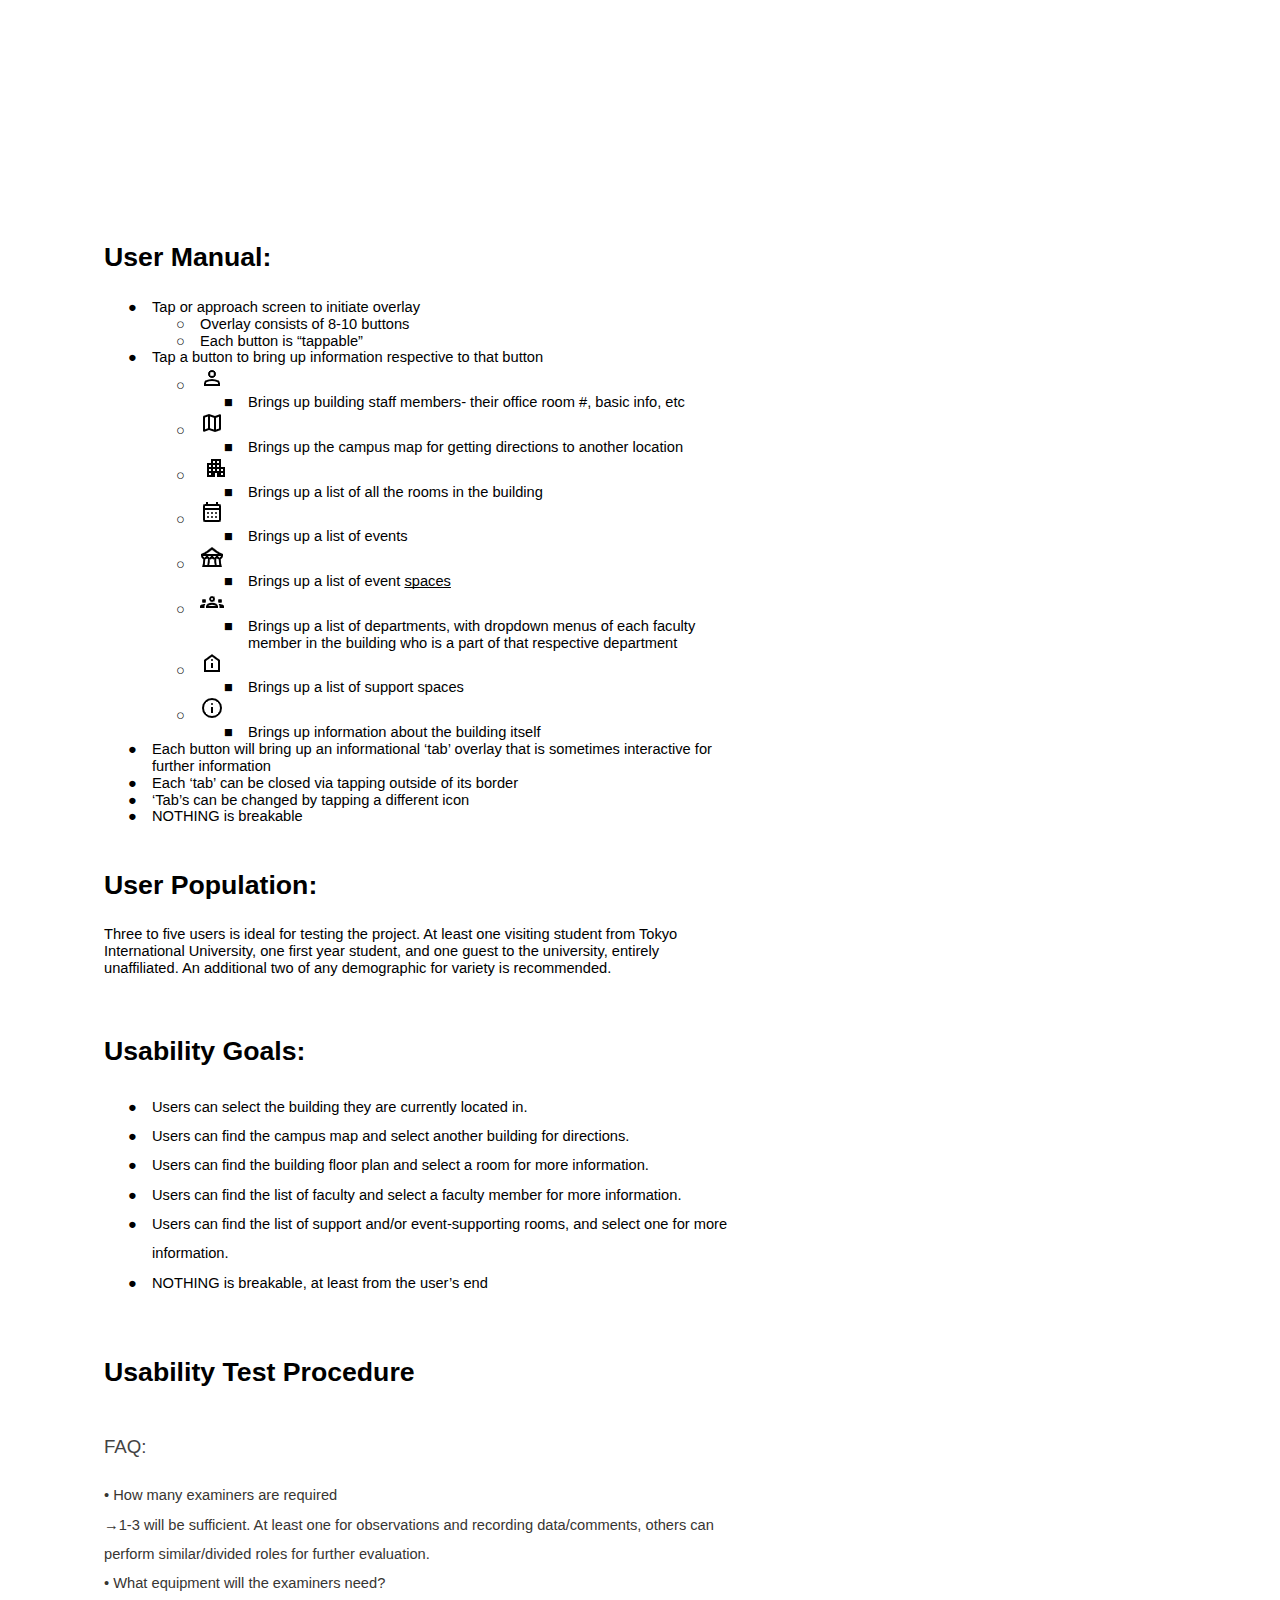
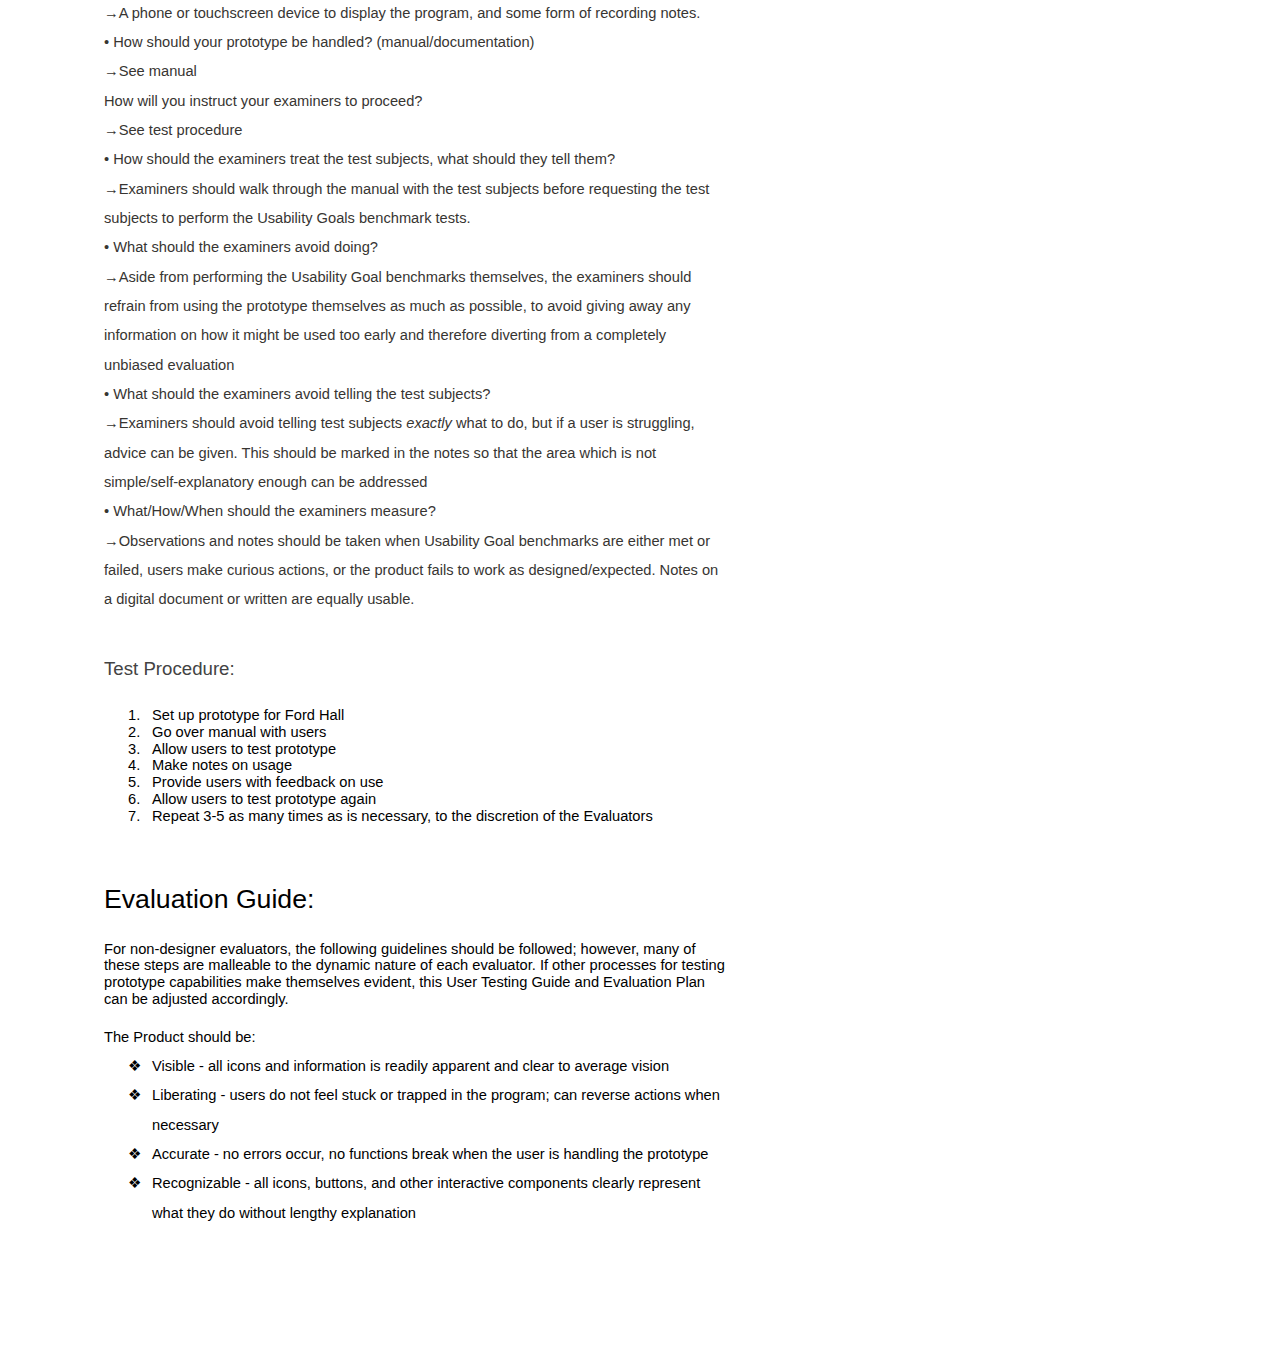
<file: framePages/deliverable3/UserTestingGuideCS299ProjectDeliverable3.html>
<html><head><meta content="text/html; charset=UTF-8" http-equiv="content-type"><style type="text/css">ul.lst-kix_5gc77x69pdm3-5{list-style-type:none}ul.lst-kix_5gc77x69pdm3-6{list-style-type:none}ul.lst-kix_5gc77x69pdm3-7{list-style-type:none}ul.lst-kix_dpos9sxjcrfw-0{list-style-type:none}ul.lst-kix_5gc77x69pdm3-8{list-style-type:none}ul.lst-kix_dpos9sxjcrfw-1{list-style-type:none}ul.lst-kix_dpos9sxjcrfw-2{list-style-type:none}ul.lst-kix_dpos9sxjcrfw-3{list-style-type:none}ul.lst-kix_dpos9sxjcrfw-4{list-style-type:none}ul.lst-kix_5gc77x69pdm3-0{list-style-type:none}ul.lst-kix_5gc77x69pdm3-1{list-style-type:none}ul.lst-kix_5gc77x69pdm3-2{list-style-type:none}ul.lst-kix_5gc77x69pdm3-3{list-style-type:none}ul.lst-kix_5gc77x69pdm3-4{list-style-type:none}.lst-kix_rghlqvv23h0x-3>li:before{content:"\0025cf   "}.lst-kix_rghlqvv23h0x-5>li:before{content:"\0025a0   "}ul.lst-kix_j74ooynbiz95-8{list-style-type:none}ul.lst-kix_j74ooynbiz95-6{list-style-type:none}ul.lst-kix_j74ooynbiz95-7{list-style-type:none}.lst-kix_rghlqvv23h0x-0>li:before{content:"\0025cf   "}.lst-kix_rghlqvv23h0x-4>li:before{content:"\0025cb   "}ul.lst-kix_j74ooynbiz95-4{list-style-type:none}ul.lst-kix_j74ooynbiz95-5{list-style-type:none}ul.lst-kix_j74ooynbiz95-2{list-style-type:none}ul.lst-kix_j74ooynbiz95-3{list-style-type:none}.lst-kix_rghlqvv23h0x-1>li:before{content:"\0025cb   "}ul.lst-kix_j74ooynbiz95-0{list-style-type:none}ul.lst-kix_j74ooynbiz95-1{list-style-type:none}.lst-kix_rghlqvv23h0x-2>li:before{content:"\0025a0   "}ol.lst-kix_shhi2yuw0nto-4.start{counter-reset:lst-ctn-kix_shhi2yuw0nto-4 0}ul.lst-kix_dpos9sxjcrfw-5{list-style-type:none}ul.lst-kix_dpos9sxjcrfw-6{list-style-type:none}ul.lst-kix_dpos9sxjcrfw-7{list-style-type:none}ul.lst-kix_dpos9sxjcrfw-8{list-style-type:none}ul.lst-kix_xgj5atix49v-8{list-style-type:none}ul.lst-kix_xgj5atix49v-7{list-style-type:none}.lst-kix_shhi2yuw0nto-2>li{counter-increment:lst-ctn-kix_shhi2yuw0nto-2}ul.lst-kix_xgj5atix49v-6{list-style-type:none}ul.lst-kix_xgj5atix49v-5{list-style-type:none}ul.lst-kix_xgj5atix49v-4{list-style-type:none}.lst-kix_rghlqvv23h0x-8>li:before{content:"\0025a0   "}.lst-kix_rghlqvv23h0x-7>li:before{content:"\0025cb   "}.lst-kix_rghlqvv23h0x-6>li:before{content:"\0025cf   "}ol.lst-kix_shhi2yuw0nto-3.start{counter-reset:lst-ctn-kix_shhi2yuw0nto-3 0}ul.lst-kix_xgj5atix49v-3{list-style-type:none}ul.lst-kix_xgj5atix49v-2{list-style-type:none}ul.lst-kix_xgj5atix49v-1{list-style-type:none}ul.lst-kix_xgj5atix49v-0{list-style-type:none}.lst-kix_xrqq4zhyqhrb-2>li:before{content:"\0025a0   "}.lst-kix_tapk0zyfry9p-7>li:before{content:"\0025cf   "}.lst-kix_5gc77x69pdm3-4>li:before{content:"\0025cb   "}ul.lst-kix_d8pjlk6r03wp-1{list-style-type:none}ul.lst-kix_d8pjlk6r03wp-0{list-style-type:none}.lst-kix_5gc77x69pdm3-2>li:before{content:"\0025a0   "}.lst-kix_5gc77x69pdm3-6>li:before{content:"\0025cf   "}ul.lst-kix_d8pjlk6r03wp-3{list-style-type:none}ul.lst-kix_d8pjlk6r03wp-2{list-style-type:none}ul.lst-kix_d8pjlk6r03wp-5{list-style-type:none}ul.lst-kix_d8pjlk6r03wp-4{list-style-type:none}ul.lst-kix_d8pjlk6r03wp-7{list-style-type:none}ul.lst-kix_d8pjlk6r03wp-6{list-style-type:none}.lst-kix_xrqq4zhyqhrb-0>li:before{content:"\0025cf   "}.lst-kix_xrqq4zhyqhrb-8>li:before{content:"\0025a0   "}.lst-kix_tapk0zyfry9p-1>li:before{content:"\0025cf   "}ul.lst-kix_d8pjlk6r03wp-8{list-style-type:none}.lst-kix_xrqq4zhyqhrb-6>li:before{content:"\0025cf   "}.lst-kix_tapk0zyfry9p-3>li:before{content:"\0025cf   "}.lst-kix_5gc77x69pdm3-0>li:before{content:"\0025cf   "}.lst-kix_xrqq4zhyqhrb-4>li:before{content:"\0025cb   "}.lst-kix_tapk0zyfry9p-5>li:before{content:"\0025cf   "}ul.lst-kix_rghlqvv23h0x-0{list-style-type:none}ul.lst-kix_rghlqvv23h0x-1{list-style-type:none}.lst-kix_5kvcmer5dht7-1>li:before{content:"\0025cf   "}.lst-kix_5kvcmer5dht7-5>li:before{content:"\0025cf   "}.lst-kix_7tqzil7atbvw-0>li:before{content:"\0025cf   "}ul.lst-kix_rghlqvv23h0x-4{list-style-type:none}ul.lst-kix_rghlqvv23h0x-5{list-style-type:none}.lst-kix_j74ooynbiz95-8>li:before{content:"\0025cf   "}ul.lst-kix_rghlqvv23h0x-2{list-style-type:none}ul.lst-kix_rghlqvv23h0x-3{list-style-type:none}ul.lst-kix_rghlqvv23h0x-8{list-style-type:none}ul.lst-kix_rghlqvv23h0x-6{list-style-type:none}.lst-kix_5kvcmer5dht7-3>li:before{content:"\0025cf   "}ul.lst-kix_rghlqvv23h0x-7{list-style-type:none}.lst-kix_7tqzil7atbvw-2>li:before{content:"\0025a0   "}ol.lst-kix_shhi2yuw0nto-8.start{counter-reset:lst-ctn-kix_shhi2yuw0nto-8 0}.lst-kix_shhi2yuw0nto-4>li{counter-increment:lst-ctn-kix_shhi2yuw0nto-4}.lst-kix_a1n5d91eeisw-7>li:before{content:"\0025cf   "}ul.lst-kix_tapk0zyfry9p-8{list-style-type:none}.lst-kix_j74ooynbiz95-0>li:before{content:"\0025cf   "}.lst-kix_j74ooynbiz95-2>li:before{content:"\0025cf   "}.lst-kix_a1n5d91eeisw-5>li:before{content:"\0025cf   "}ol.lst-kix_shhi2yuw0nto-5.start{counter-reset:lst-ctn-kix_shhi2yuw0nto-5 0}ul.lst-kix_tapk0zyfry9p-5{list-style-type:none}ul.lst-kix_tapk0zyfry9p-4{list-style-type:none}ul.lst-kix_tapk0zyfry9p-7{list-style-type:none}ul.lst-kix_tapk0zyfry9p-6{list-style-type:none}.lst-kix_a1n5d91eeisw-3>li:before{content:"\0025cf   "}.lst-kix_shhi2yuw0nto-3>li{counter-increment:lst-ctn-kix_shhi2yuw0nto-3}.lst-kix_j74ooynbiz95-4>li:before{content:"\0025cf   "}.lst-kix_j74ooynbiz95-6>li:before{content:"\0025cf   "}.lst-kix_7tqzil7atbvw-4>li:before{content:"\0025cb   "}.lst-kix_7tqzil7atbvw-8>li:before{content:"\0025a0   "}.lst-kix_a1n5d91eeisw-1>li:before{content:"\0025cf   "}.lst-kix_5kvcmer5dht7-7>li:before{content:"\0025cf   "}.lst-kix_7tqzil7atbvw-6>li:before{content:"\0025cf   "}ol.lst-kix_shhi2yuw0nto-6.start{counter-reset:lst-ctn-kix_shhi2yuw0nto-6 0}.lst-kix_d8pjlk6r03wp-8>li:before{content:"\0025a0   "}.lst-kix_shhi2yuw0nto-3>li:before{content:"" counter(lst-ctn-kix_shhi2yuw0nto-3,decimal) ". "}.lst-kix_shhi2yuw0nto-5>li:before{content:"" counter(lst-ctn-kix_shhi2yuw0nto-5,lower-roman) ". "}.lst-kix_d8pjlk6r03wp-7>li:before{content:"\0025cb   "}.lst-kix_shhi2yuw0nto-4>li:before{content:"" counter(lst-ctn-kix_shhi2yuw0nto-4,lower-latin) ". "}.lst-kix_shhi2yuw0nto-8>li:before{content:"" counter(lst-ctn-kix_shhi2yuw0nto-8,lower-roman) ". "}.lst-kix_d8pjlk6r03wp-4>li:before{content:"\0025cb   "}.lst-kix_shhi2yuw0nto-1>li:before{content:"" counter(lst-ctn-kix_shhi2yuw0nto-1,lower-latin) ". "}.lst-kix_d8pjlk6r03wp-6>li:before{content:"\0025cf   "}.lst-kix_d8pjlk6r03wp-5>li:before{content:"\0025a0   "}.lst-kix_shhi2yuw0nto-2>li:before{content:"" counter(lst-ctn-kix_shhi2yuw0nto-2,lower-roman) ". "}.lst-kix_d8pjlk6r03wp-0>li:before{content:"\0025cf   "}ul.lst-kix_7tqzil7atbvw-5{list-style-type:none}ul.lst-kix_7tqzil7atbvw-6{list-style-type:none}ul.lst-kix_7tqzil7atbvw-3{list-style-type:none}ul.lst-kix_7tqzil7atbvw-4{list-style-type:none}ul.lst-kix_xrqq4zhyqhrb-0{list-style-type:none}ul.lst-kix_7tqzil7atbvw-1{list-style-type:none}ul.lst-kix_7tqzil7atbvw-2{list-style-type:none}.lst-kix_d8pjlk6r03wp-3>li:before{content:"\0025cf   "}ul.lst-kix_7tqzil7atbvw-0{list-style-type:none}ul.lst-kix_xrqq4zhyqhrb-4{list-style-type:none}ul.lst-kix_xrqq4zhyqhrb-3{list-style-type:none}ul.lst-kix_xrqq4zhyqhrb-2{list-style-type:none}.lst-kix_shhi2yuw0nto-7>li:before{content:"" counter(lst-ctn-kix_shhi2yuw0nto-7,lower-latin) ". "}ul.lst-kix_xrqq4zhyqhrb-1{list-style-type:none}ul.lst-kix_xrqq4zhyqhrb-8{list-style-type:none}.lst-kix_d8pjlk6r03wp-2>li:before{content:"\0025a0   "}ul.lst-kix_xrqq4zhyqhrb-7{list-style-type:none}ul.lst-kix_xrqq4zhyqhrb-6{list-style-type:none}.lst-kix_d8pjlk6r03wp-1>li:before{content:"\0025cb   "}ul.lst-kix_7tqzil7atbvw-7{list-style-type:none}.lst-kix_shhi2yuw0nto-6>li:before{content:"" counter(lst-ctn-kix_shhi2yuw0nto-6,decimal) ". "}ol.lst-kix_shhi2yuw0nto-7.start{counter-reset:lst-ctn-kix_shhi2yuw0nto-7 0}ul.lst-kix_xrqq4zhyqhrb-5{list-style-type:none}ul.lst-kix_7tqzil7atbvw-8{list-style-type:none}.lst-kix_shhi2yuw0nto-1>li{counter-increment:lst-ctn-kix_shhi2yuw0nto-1}ol.lst-kix_shhi2yuw0nto-1.start{counter-reset:lst-ctn-kix_shhi2yuw0nto-1 0}ul.lst-kix_a1n5d91eeisw-8{list-style-type:none}ul.lst-kix_tapk0zyfry9p-1{list-style-type:none}ul.lst-kix_a1n5d91eeisw-7{list-style-type:none}ul.lst-kix_tapk0zyfry9p-0{list-style-type:none}ul.lst-kix_a1n5d91eeisw-6{list-style-type:none}ul.lst-kix_tapk0zyfry9p-3{list-style-type:none}ul.lst-kix_a1n5d91eeisw-5{list-style-type:none}ul.lst-kix_tapk0zyfry9p-2{list-style-type:none}ul.lst-kix_a1n5d91eeisw-4{list-style-type:none}ul.lst-kix_a1n5d91eeisw-3{list-style-type:none}ul.lst-kix_a1n5d91eeisw-2{list-style-type:none}ul.lst-kix_a1n5d91eeisw-1{list-style-type:none}.lst-kix_shhi2yuw0nto-0>li:before{content:"" counter(lst-ctn-kix_shhi2yuw0nto-0,decimal) ". "}ul.lst-kix_a1n5d91eeisw-0{list-style-type:none}.lst-kix_xgj5atix49v-0>li:before{content:"\002756   "}.lst-kix_xgj5atix49v-2>li:before{content:"\0025a0   "}.lst-kix_xgj5atix49v-3>li:before{content:"\0025cf   "}.lst-kix_xgj5atix49v-4>li:before{content:"\0025c6   "}.lst-kix_xgj5atix49v-6>li:before{content:"\0025a0   "}.lst-kix_shhi2yuw0nto-8>li{counter-increment:lst-ctn-kix_shhi2yuw0nto-8}.lst-kix_xgj5atix49v-5>li:before{content:"\0027a2   "}ol.lst-kix_shhi2yuw0nto-2.start{counter-reset:lst-ctn-kix_shhi2yuw0nto-2 0}.lst-kix_xgj5atix49v-8>li:before{content:"\0025c6   "}.lst-kix_dpos9sxjcrfw-8>li:before{content:"\0025a0   "}.lst-kix_xgj5atix49v-7>li:before{content:"\0025cf   "}.lst-kix_dpos9sxjcrfw-1>li:before{content:"\0025cb   "}.lst-kix_dpos9sxjcrfw-0>li:before{content:"\0025cf   "}.lst-kix_dpos9sxjcrfw-4>li:before{content:"\0025cb   "}.lst-kix_dpos9sxjcrfw-5>li:before{content:"\0025a0   "}.lst-kix_dpos9sxjcrfw-7>li:before{content:"\0025cb   "}.lst-kix_dpos9sxjcrfw-6>li:before{content:"\0025cf   "}.lst-kix_5gc77x69pdm3-7>li:before{content:"\0025cb   "}.lst-kix_5gc77x69pdm3-8>li:before{content:"\0025a0   "}.lst-kix_dpos9sxjcrfw-3>li:before{content:"\0025cf   "}.lst-kix_dpos9sxjcrfw-2>li:before{content:"\0025a0   "}.lst-kix_xgj5atix49v-1>li:before{content:"\0027a2   "}.lst-kix_tapk0zyfry9p-6>li:before{content:"\0025cf   "}.lst-kix_5gc77x69pdm3-3>li:before{content:"\0025cf   "}ol.lst-kix_shhi2yuw0nto-0.start{counter-reset:lst-ctn-kix_shhi2yuw0nto-0 0}.lst-kix_shhi2yuw0nto-5>li{counter-increment:lst-ctn-kix_shhi2yuw0nto-5}.lst-kix_5gc77x69pdm3-1>li:before{content:"\0025cb   "}.lst-kix_5gc77x69pdm3-5>li:before{content:"\0025a0   "}.lst-kix_xrqq4zhyqhrb-3>li:before{content:"\0025cf   "}.lst-kix_tapk0zyfry9p-2>li:before{content:"\0025cf   "}.lst-kix_tapk0zyfry9p-0>li:before{content:"\0025cf   "}.lst-kix_tapk0zyfry9p-8>li:before{content:"\0025cf   "}.lst-kix_xrqq4zhyqhrb-1>li:before{content:"\0025cb   "}.lst-kix_shhi2yuw0nto-6>li{counter-increment:lst-ctn-kix_shhi2yuw0nto-6}.lst-kix_xrqq4zhyqhrb-7>li:before{content:"\0025cb   "}.lst-kix_tapk0zyfry9p-4>li:before{content:"\0025cf   "}.lst-kix_xrqq4zhyqhrb-5>li:before{content:"\0025a0   "}.lst-kix_5kvcmer5dht7-2>li:before{content:"\0025cf   "}.lst-kix_5kvcmer5dht7-4>li:before{content:"\0025cf   "}.lst-kix_7tqzil7atbvw-1>li:before{content:"\0025cb   "}.lst-kix_7tqzil7atbvw-3>li:before{content:"\0025cf   "}.lst-kix_shhi2yuw0nto-7>li{counter-increment:lst-ctn-kix_shhi2yuw0nto-7}.lst-kix_5kvcmer5dht7-0>li:before{content:"\0025cf   "}ul.lst-kix_5kvcmer5dht7-7{list-style-type:none}ul.lst-kix_5kvcmer5dht7-6{list-style-type:none}ul.lst-kix_5kvcmer5dht7-5{list-style-type:none}ul.lst-kix_5kvcmer5dht7-4{list-style-type:none}ul.lst-kix_5kvcmer5dht7-8{list-style-type:none}.lst-kix_j74ooynbiz95-1>li:before{content:"\0025cf   "}.lst-kix_a1n5d91eeisw-6>li:before{content:"\0025cf   "}ul.lst-kix_5kvcmer5dht7-3{list-style-type:none}ul.lst-kix_5kvcmer5dht7-2{list-style-type:none}ul.lst-kix_5kvcmer5dht7-1{list-style-type:none}ul.lst-kix_5kvcmer5dht7-0{list-style-type:none}.lst-kix_j74ooynbiz95-5>li:before{content:"\0025cf   "}.lst-kix_a1n5d91eeisw-2>li:before{content:"\0025cf   "}.lst-kix_a1n5d91eeisw-4>li:before{content:"\0025cf   "}.lst-kix_7tqzil7atbvw-5>li:before{content:"\0025a0   "}.lst-kix_7tqzil7atbvw-7>li:before{content:"\0025cb   "}.lst-kix_j74ooynbiz95-3>li:before{content:"\0025cf   "}.lst-kix_j74ooynbiz95-7>li:before{content:"\0025cf   "}.lst-kix_a1n5d91eeisw-0>li:before{content:"\0025cf   "}.lst-kix_5kvcmer5dht7-6>li:before{content:"\0025cf   "}.lst-kix_5kvcmer5dht7-8>li:before{content:"\0025cf   "}ol.lst-kix_shhi2yuw0nto-8{list-style-type:none}ol.lst-kix_shhi2yuw0nto-7{list-style-type:none}ol.lst-kix_shhi2yuw0nto-6{list-style-type:none}ol.lst-kix_shhi2yuw0nto-5{list-style-type:none}ol.lst-kix_shhi2yuw0nto-4{list-style-type:none}ol.lst-kix_shhi2yuw0nto-3{list-style-type:none}ol.lst-kix_shhi2yuw0nto-2{list-style-type:none}ol.lst-kix_shhi2yuw0nto-1{list-style-type:none}li.li-bullet-0:before{margin-left:-18pt;white-space:nowrap;display:inline-block;min-width:18pt}ol.lst-kix_shhi2yuw0nto-0{list-style-type:none}.lst-kix_shhi2yuw0nto-0>li{counter-increment:lst-ctn-kix_shhi2yuw0nto-0}.lst-kix_a1n5d91eeisw-8>li:before{content:"\0025cf   "}ol{margin:0;padding:0}table td,table th{padding:0}.c3{margin-left:108pt;padding-top:0pt;padding-left:0pt;padding-bottom:0pt;line-height:1.15;orphans:2;widows:2;text-align:left}.c8{margin-left:72pt;padding-top:0pt;padding-left:0pt;padding-bottom:0pt;line-height:1.15;orphans:2;widows:2;text-align:left}.c1{margin-left:36pt;padding-top:0pt;padding-left:0pt;padding-bottom:0pt;line-height:1.15;orphans:2;widows:2;text-align:left}.c20{padding-top:16pt;padding-bottom:4pt;line-height:1.5;page-break-after:avoid;orphans:2;widows:2;text-align:left}.c14{padding-top:20pt;padding-bottom:6pt;line-height:1.15;page-break-after:avoid;orphans:2;widows:2;text-align:left}.c15{color:#000000;font-weight:700;text-decoration:none;vertical-align:baseline;font-size:20pt;font-family:"Arial";font-style:normal}.c4{color:#373532;font-weight:400;text-decoration:none;vertical-align:baseline;font-size:11pt;font-family:"Arial";font-style:normal}.c7{color:#000000;font-weight:400;text-decoration:none;vertical-align:baseline;font-size:20pt;font-family:"Arial";font-style:normal}.c9{color:#434343;font-weight:400;text-decoration:none;vertical-align:baseline;font-size:14pt;font-family:"Arial";font-style:normal}.c17{padding-top:16pt;padding-bottom:4pt;line-height:1.15;page-break-after:avoid;orphans:2;widows:2;text-align:left}.c5{color:#000000;font-weight:400;text-decoration:none;vertical-align:baseline;font-size:11pt;font-family:"Arial";font-style:normal}.c10{padding-top:0pt;padding-bottom:0pt;line-height:1.15;orphans:2;widows:2;text-align:left}.c2{padding-top:0pt;padding-bottom:0pt;line-height:2.0;orphans:2;widows:2;text-align:left}.c6{text-decoration-skip-ink:none;-webkit-text-decoration-skip:none;text-decoration:underline}.c21{background-color:#ffffff;max-width:468pt;padding:72pt 72pt 72pt 72pt}.c12{margin-left:36pt;padding-left:0pt}.c0{padding:0;margin:0}.c11{height:11pt}.c18{font-weight:700}.c13{color:#373532}.c16{height:20pt}.c19{font-style:italic}.title{padding-top:0pt;color:#000000;font-size:26pt;padding-bottom:3pt;font-family:"Arial";line-height:1.15;page-break-after:avoid;orphans:2;widows:2;text-align:left}.subtitle{padding-top:0pt;color:#666666;font-size:15pt;padding-bottom:16pt;font-family:"Arial";line-height:1.15;page-break-after:avoid;orphans:2;widows:2;text-align:left}li{color:#000000;font-size:11pt;font-family:"Arial"}p{margin:0;color:#000000;font-size:11pt;font-family:"Arial"}h1{padding-top:20pt;color:#000000;font-size:20pt;padding-bottom:6pt;font-family:"Arial";line-height:1.15;page-break-after:avoid;orphans:2;widows:2;text-align:left}h2{padding-top:18pt;color:#000000;font-size:16pt;padding-bottom:6pt;font-family:"Arial";line-height:1.15;page-break-after:avoid;orphans:2;widows:2;text-align:left}h3{padding-top:16pt;color:#434343;font-size:14pt;padding-bottom:4pt;font-family:"Arial";line-height:1.15;page-break-after:avoid;orphans:2;widows:2;text-align:left}h4{padding-top:14pt;color:#666666;font-size:12pt;padding-bottom:4pt;font-family:"Arial";line-height:1.15;page-break-after:avoid;orphans:2;widows:2;text-align:left}h5{padding-top:12pt;color:#666666;font-size:11pt;padding-bottom:4pt;font-family:"Arial";line-height:1.15;page-break-after:avoid;orphans:2;widows:2;text-align:left}h6{padding-top:12pt;color:#666666;font-size:11pt;padding-bottom:4pt;font-family:"Arial";line-height:1.15;page-break-after:avoid;font-style:italic;orphans:2;widows:2;text-align:left}</style></head><body class="c21 doc-content"><div><p class="c10 c11"><span class="c5"></span></p></div><h1 class="c14 c16" id="h.4dujkouvge9b"><span class="c15"></span></h1><h1 class="c14" id="h.b3245oylwm07"><span class="c15">User Manual:</span></h1><ul class="c0 lst-kix_5gc77x69pdm3-0 start"><li class="c1 li-bullet-0"><span class="c5">Tap or approach screen to initiate overlay</span></li></ul><ul class="c0 lst-kix_5gc77x69pdm3-1 start"><li class="c8 li-bullet-0"><span class="c5">Overlay consists of 8-10 buttons</span></li><li class="c8 li-bullet-0"><span class="c5">Each button is &ldquo;tappable&rdquo;</span></li></ul><ul class="c0 lst-kix_5gc77x69pdm3-0"><li class="c1 li-bullet-0"><span class="c5">Tap a button to bring up information respective to that button</span></li></ul><ul class="c0 lst-kix_5gc77x69pdm3-1 start"><li class="c8 li-bullet-0"><span style="overflow: hidden; display: inline-block; margin: 0.00px 0.00px; border: 0.00px solid #000000; transform: rotate(0.00rad) translateZ(0px); -webkit-transform: rotate(0.00rad) translateZ(0px); width: 24.00px; height: 24.00px;"><img alt="" src="images/image4.png" style="width: 24.00px; height: 24.00px; margin-left: 0.00px; margin-top: 0.00px; transform: rotate(0.00rad) translateZ(0px); -webkit-transform: rotate(0.00rad) translateZ(0px);" title=""></span></li></ul><ul class="c0 lst-kix_5gc77x69pdm3-2 start"><li class="c3 li-bullet-0"><span class="c5">Brings up building staff members- their office room #, basic info, etc</span></li></ul><ul class="c0 lst-kix_5gc77x69pdm3-1"><li class="c8 li-bullet-0"><span style="overflow: hidden; display: inline-block; margin: 0.00px 0.00px; border: 0.00px solid #000000; transform: rotate(0.00rad) translateZ(0px); -webkit-transform: rotate(0.00rad) translateZ(0px); width: 24.00px; height: 24.00px;"><img alt="" src="images/image3.png" style="width: 24.00px; height: 24.00px; margin-left: 0.00px; margin-top: 0.00px; transform: rotate(0.00rad) translateZ(0px); -webkit-transform: rotate(0.00rad) translateZ(0px);" title=""></span></li></ul><ul class="c0 lst-kix_5gc77x69pdm3-2 start"><li class="c3 li-bullet-0"><span class="c5">Brings up the campus map for getting directions to another location</span></li></ul><ul class="c0 lst-kix_5gc77x69pdm3-1"><li class="c8 li-bullet-0"><span>&nbsp;</span><span style="overflow: hidden; display: inline-block; margin: 0.00px 0.00px; border: 0.00px solid #000000; transform: rotate(0.00rad) translateZ(0px); -webkit-transform: rotate(0.00rad) translateZ(0px); width: 24.00px; height: 24.00px;"><img alt="" src="images/image7.png" style="width: 24.00px; height: 24.00px; margin-left: 0.00px; margin-top: 0.00px; transform: rotate(0.00rad) translateZ(0px); -webkit-transform: rotate(0.00rad) translateZ(0px);" title=""></span></li></ul><ul class="c0 lst-kix_5gc77x69pdm3-2 start"><li class="c3 li-bullet-0"><span class="c5">Brings up a list of all the rooms in the building</span></li></ul><ul class="c0 lst-kix_5gc77x69pdm3-1"><li class="c8 li-bullet-0"><span style="overflow: hidden; display: inline-block; margin: 0.00px 0.00px; border: 0.00px solid #000000; transform: rotate(0.00rad) translateZ(0px); -webkit-transform: rotate(0.00rad) translateZ(0px); width: 24.00px; height: 24.00px;"><img alt="" src="images/image8.png" style="width: 24.00px; height: 24.00px; margin-left: 0.00px; margin-top: 0.00px; transform: rotate(0.00rad) translateZ(0px); -webkit-transform: rotate(0.00rad) translateZ(0px);" title=""></span></li></ul><ul class="c0 lst-kix_5gc77x69pdm3-2 start"><li class="c3 li-bullet-0"><span class="c5">Brings up a list of events</span></li></ul><ul class="c0 lst-kix_5gc77x69pdm3-1"><li class="c8 li-bullet-0"><span style="overflow: hidden; display: inline-block; margin: 0.00px 0.00px; border: 0.00px solid #000000; transform: rotate(0.00rad) translateZ(0px); -webkit-transform: rotate(0.00rad) translateZ(0px); width: 24.00px; height: 24.00px;"><img alt="" src="images/image6.png" style="width: 24.00px; height: 24.00px; margin-left: 0.00px; margin-top: 0.00px; transform: rotate(0.00rad) translateZ(0px); -webkit-transform: rotate(0.00rad) translateZ(0px);" title=""></span></li></ul><ul class="c0 lst-kix_5gc77x69pdm3-2 start"><li class="c3 li-bullet-0"><span>Brings up a list of event </span><span class="c6">spaces</span></li></ul><ul class="c0 lst-kix_5gc77x69pdm3-1"><li class="c8 li-bullet-0"><span style="overflow: hidden; display: inline-block; margin: 0.00px 0.00px; border: 0.00px solid #000000; transform: rotate(0.00rad) translateZ(0px); -webkit-transform: rotate(0.00rad) translateZ(0px); width: 24.00px; height: 24.00px;"><img alt="" src="images/image2.png" style="width: 24.00px; height: 24.00px; margin-left: 0.00px; margin-top: 0.00px; transform: rotate(0.00rad) translateZ(0px); -webkit-transform: rotate(0.00rad) translateZ(0px);" title=""></span></li></ul><ul class="c0 lst-kix_5gc77x69pdm3-2 start"><li class="c3 li-bullet-0"><span class="c5">Brings up a list of departments, with dropdown menus of each faculty member in the building who is a part of that respective department</span></li></ul><ul class="c0 lst-kix_5gc77x69pdm3-1"><li class="c8 li-bullet-0"><span style="overflow: hidden; display: inline-block; margin: 0.00px 0.00px; border: 0.00px solid #000000; transform: rotate(0.00rad) translateZ(0px); -webkit-transform: rotate(0.00rad) translateZ(0px); width: 24.00px; height: 24.00px;"><img alt="" src="images/image5.png" style="width: 24.00px; height: 24.00px; margin-left: 0.00px; margin-top: 0.00px; transform: rotate(0.00rad) translateZ(0px); -webkit-transform: rotate(0.00rad) translateZ(0px);" title=""></span></li></ul><ul class="c0 lst-kix_5gc77x69pdm3-2 start"><li class="c3 li-bullet-0"><span class="c5">Brings up a list of support spaces</span></li></ul><ul class="c0 lst-kix_5gc77x69pdm3-1"><li class="c8 li-bullet-0"><span style="overflow: hidden; display: inline-block; margin: 0.00px 0.00px; border: 0.00px solid #000000; transform: rotate(0.00rad) translateZ(0px); -webkit-transform: rotate(0.00rad) translateZ(0px); width: 24.00px; height: 24.00px;"><img alt="" src="images/image1.png" style="width: 24.00px; height: 24.00px; margin-left: 0.00px; margin-top: 0.00px; transform: rotate(0.00rad) translateZ(0px); -webkit-transform: rotate(0.00rad) translateZ(0px);" title=""></span></li></ul><ul class="c0 lst-kix_5gc77x69pdm3-2 start"><li class="c3 li-bullet-0"><span class="c5">Brings up information about the building itself</span></li></ul><ul class="c0 lst-kix_5gc77x69pdm3-0"><li class="c1 li-bullet-0"><span class="c5">Each button will bring up an informational &lsquo;tab&rsquo; overlay that is sometimes interactive for further information</span></li><li class="c1 li-bullet-0"><span class="c5">Each &lsquo;tab&rsquo; can be closed via tapping outside of its border</span></li><li class="c1 li-bullet-0"><span class="c5">&lsquo;Tab&rsquo;s can be changed by tapping a different icon</span></li><li class="c1 li-bullet-0"><span>NOTHING is breakable</span></li></ul><h1 class="c14" id="h.cpdgv5mpi0t8"><span class="c18">User Population:</span></h1><p class="c10"><span class="c5">Three to five users is ideal for testing the project. At least one visiting student from Tokyo International University, one first year student, and one guest to the university, entirely unaffiliated. An additional two of any demographic for variety is recommended. </span></p><p class="c10 c11"><span class="c5"></span></p><h1 class="c14" id="h.mp9j6wmkdv0x"><span class="c15">Usability Goals:</span></h1><ul class="c0 lst-kix_xrqq4zhyqhrb-0 start"><li class="c2 c12 li-bullet-0"><span class="c5">Users can select the building they are currently located in.</span></li><li class="c2 c12 li-bullet-0"><span class="c5">Users can find the campus map and select another building for directions. </span></li><li class="c2 c12 li-bullet-0"><span class="c5">Users can find the building floor plan and select a room for more information.</span></li><li class="c2 c12 li-bullet-0"><span class="c5">Users can find the list of faculty and select a faculty member for more information.</span></li><li class="c2 c12 li-bullet-0"><span class="c5">Users can find the list of support and/or event-supporting rooms, and select one for more information.</span></li><li class="c2 c12 li-bullet-0"><span class="c5">NOTHING is breakable, at least from the user&rsquo;s end</span></li></ul><p class="c2 c11"><span class="c5"></span></p><h1 class="c14" id="h.ybhltu5mmvl8"><span class="c15">Usability Test Procedure</span></h1><h3 class="c17" id="h.x1njix7p6gie"><span class="c9">FAQ:</span></h3><p class="c2"><span class="c4">&bull; How many examiners are required</span></p><p class="c2"><span class="c4">&rarr;1-3 will be sufficient. At least one for observations and recording data/comments, others can perform similar/divided roles for further evaluation. </span></p><p class="c2"><span class="c4">&bull; What equipment will the examiners need?</span></p><p class="c2"><span class="c4">&rarr;A phone or touchscreen device to display the program, and some form of recording notes.</span></p><p class="c2"><span class="c4">&bull; How should your prototype be handled? (manual/documentation)</span></p><p class="c2"><span class="c4">&rarr;See manual</span></p><p class="c2"><span class="c4">How will you instruct your examiners to proceed?</span></p><p class="c2"><span class="c4">&rarr;See test procedure</span></p><p class="c2"><span class="c4">&bull; How should the examiners treat the test subjects, what should they tell them?</span></p><p class="c2"><span class="c4">&rarr;Examiners should walk through the manual with the test subjects before requesting the test subjects to perform the Usability Goals benchmark tests. </span></p><p class="c2"><span class="c4">&bull; What should the examiners avoid doing?</span></p><p class="c2"><span class="c4">&rarr;Aside from performing the Usability Goal benchmarks themselves, the examiners should refrain from using the prototype themselves as much as possible, to avoid giving away any information on how it might be used too early and therefore diverting from a completely unbiased evaluation</span></p><p class="c2"><span class="c4">&bull; What should the examiners avoid telling the test subjects?</span></p><p class="c2"><span class="c13">&rarr;Examiners should avoid telling test subjects </span><span class="c13 c19">exactly</span><span class="c4">&nbsp;what to do, but if a user is struggling, advice can be given. This should be marked in the notes so that the area which is not simple/self-explanatory enough can be addressed</span></p><p class="c2"><span class="c4">&bull; What/How/When should the examiners measure?</span></p><p class="c2"><span class="c4">&rarr;Observations and notes should be taken when Usability Goal benchmarks are either met or failed, users make curious actions, or the product fails to work as designed/expected. Notes on a digital document or written are equally usable. </span></p><h3 class="c20" id="h.17py91lwwpys"><span class="c9">Test Procedure:</span></h3><ol class="c0 lst-kix_shhi2yuw0nto-0 start" start="1"><li class="c1 li-bullet-0"><span class="c5">Set up prototype for Ford Hall</span></li><li class="c1 li-bullet-0"><span class="c5">Go over manual with users</span></li><li class="c1 li-bullet-0"><span class="c5">Allow users to test prototype</span></li><li class="c1 li-bullet-0"><span class="c5">Make notes on usage</span></li><li class="c1 li-bullet-0"><span class="c5">Provide users with feedback on use</span></li><li class="c1 li-bullet-0"><span class="c5">Allow users to test prototype again</span></li><li class="c1 li-bullet-0"><span class="c5">Repeat 3-5 as many times as is necessary, to the discretion of the Evaluators</span></li></ol><p class="c10 c11"><span class="c5"></span></p><h1 class="c14" id="h.ph4upawxo76x"><span class="c7">Evaluation Guide:</span></h1><p class="c10"><span class="c5">For non-designer evaluators, the following guidelines should be followed; however, many of these steps are malleable to the dynamic nature of each evaluator. If other processes for testing prototype capabilities make themselves evident, this User Testing Guide and Evaluation Plan can be adjusted accordingly. </span></p><p class="c2 c11"><span class="c5"></span></p><p class="c2"><span class="c5">The Product should be:</span></p><ul class="c0 lst-kix_xgj5atix49v-0 start"><li class="c2 c12 li-bullet-0"><span class="c5">Visible - all icons and information is readily apparent and clear to average vision</span></li><li class="c2 c12 li-bullet-0"><span class="c5">Liberating - users do not feel stuck or trapped in the program; can reverse actions when necessary</span></li><li class="c2 c12 li-bullet-0"><span class="c5">Accurate - no errors occur, no functions break when the user is handling the prototype</span></li><li class="c2 c12 li-bullet-0"><span class="c5">Recognizable - all icons, buttons, and other interactive components clearly represent what they do without lengthy explanation</span></li></ul><p class="c2 c11"><span class="c5"></span></p><p class="c10 c11"><span class="c5"></span></p></body></html>
</file>
<file: style.css>
body{   
    font-family:Arial, Helvetica, sans-serif;
    background-color:rgb(92, 92, 112);
}
.container{
    width:90vw;
    margin:auto;
    height:90vh;
    display:flex;
    flex-direction:column;
}
a{
    font-style:none;
    text-decoration: none;
    color:rgb(61, 61, 75);
}
.header{
background-color:rgb(61, 61, 75);
width:100%;
margin:auto;
}
.header .title{
text-align:center;
padding:15px;
color:white;
}
.majority{
    width:100%;
    background-color:rgb(92, 92, 112);
    height:100%;
    display:flex;
}
.nav {
    background-color:rgb(61, 61, 75);
    width:25%;
    height:100%;
}
.button{
    background-color:rgb(142, 142, 174);
    text-align:center;
    padding:5px;
}
.button:hover{
    background-color:palegreen;
}
.disabled{
    background-color:rgb(74, 74, 91);
    cursor:not-allowed;
    color:rgb(142, 142, 174);
}
.disabled:hover{
    background-color:rgb(74, 74, 91);
}
.iframe {
    background-color:white;
    border-style:none;
    width:100%;
    height:100%;
}
</file>
